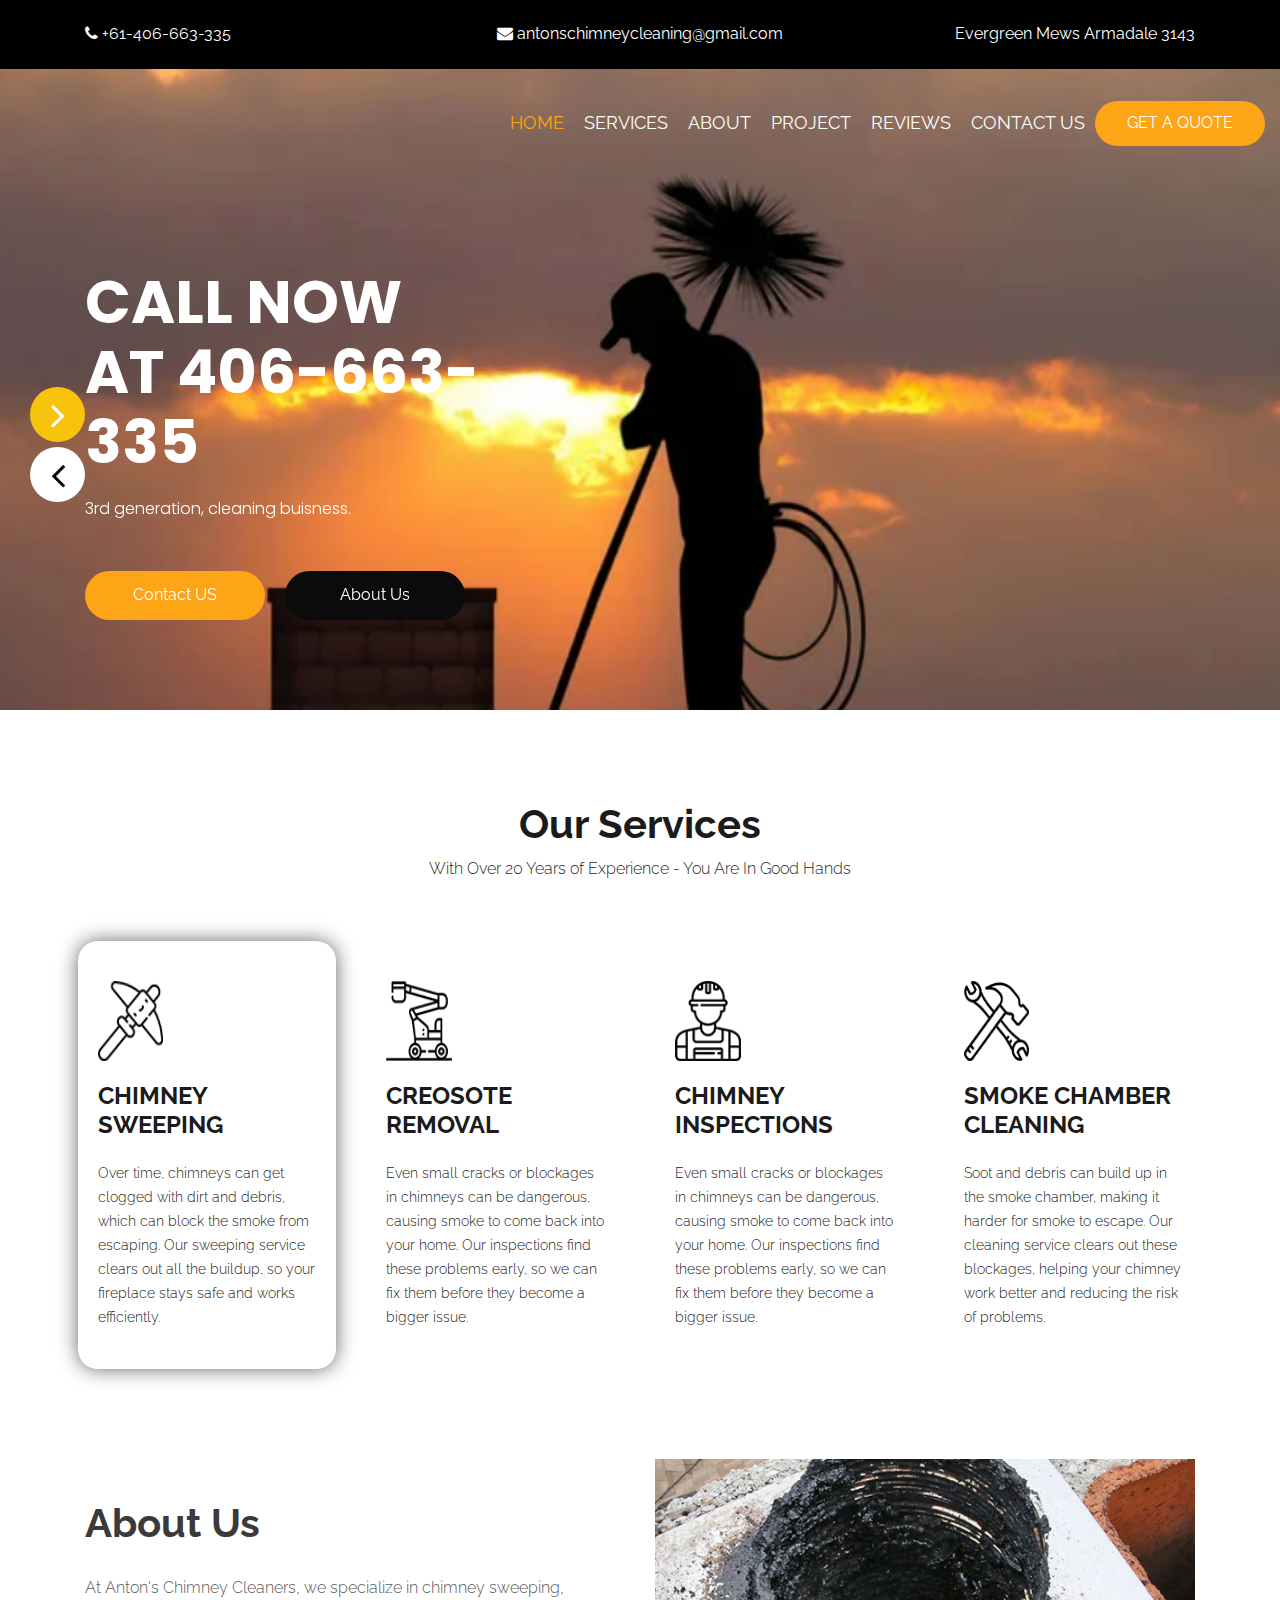
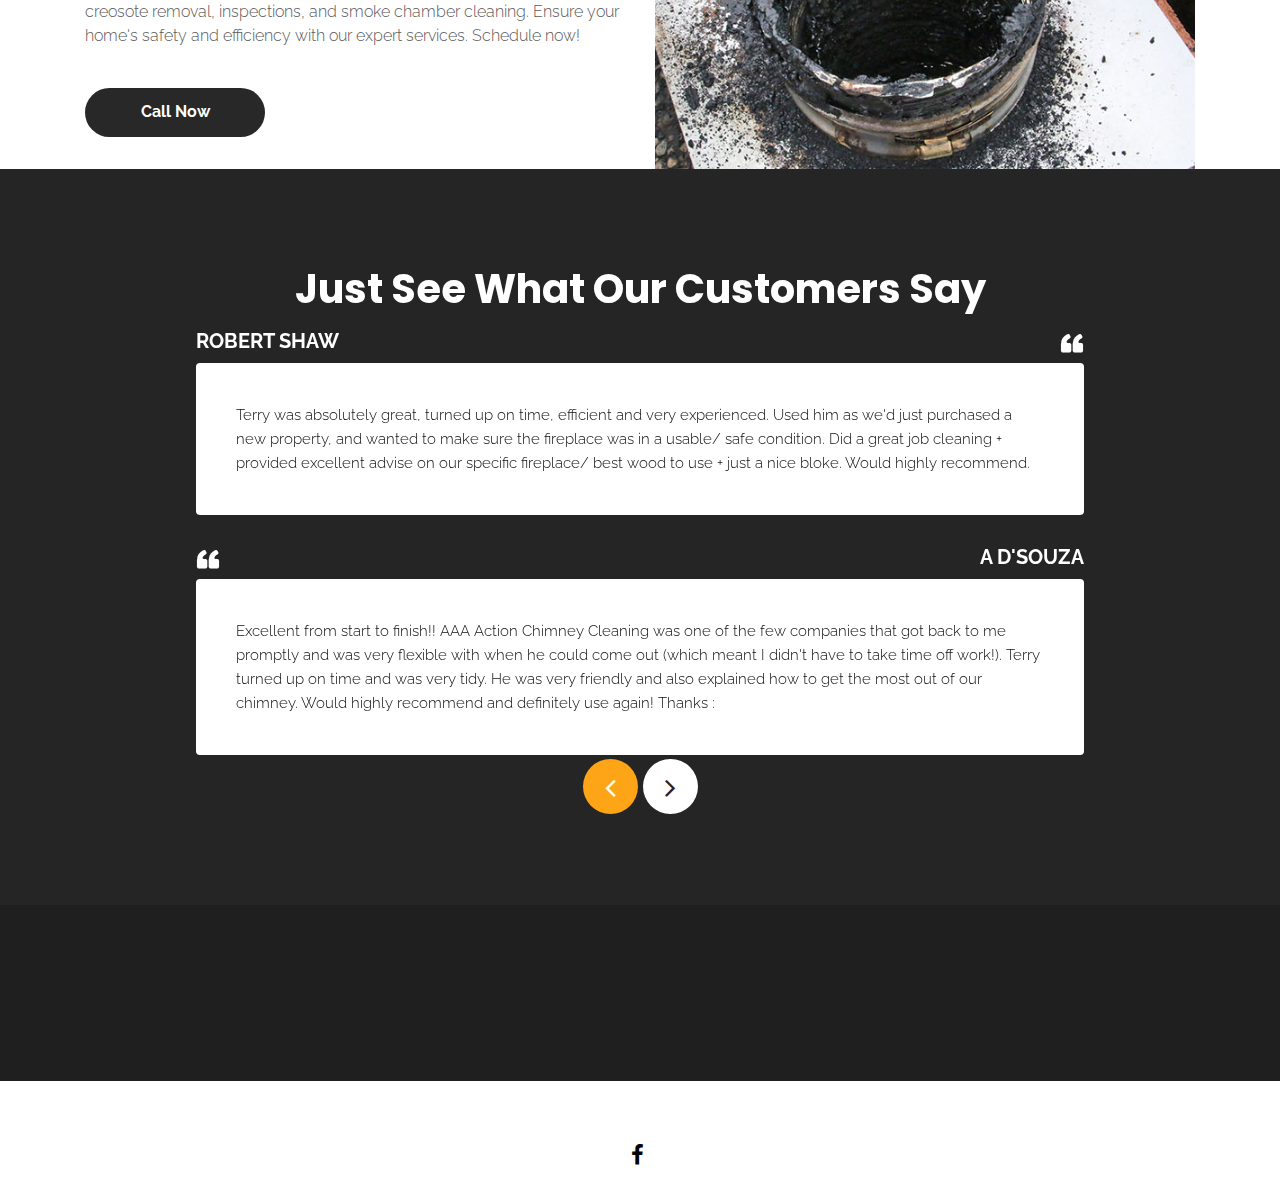
<file: index.html>
<!DOCTYPE html>
<html lang="en">
   <head>
      <!-- basic -->
      <meta charset="utf-8">
      <meta http-equiv="X-UA-Compatible" content="IE=edge">
      <meta name="viewport" content="width=device-width, initial-scale=1">
      <!-- mobile metas -->
      <meta name="viewport" content="width=device-width, initial-scale=1">
      <meta name="viewport" content="initial-scale=1, maximum-scale=1">
      <!-- site metas -->
      <title>Anton's Chimney Cleaning</title>
      <meta name="keywords" content="Chimney, Cleaning, Sweep, Anton's Chimney Cleaning">
      <meta name="description" content="In Buisness for X Years - we know what we are doing">
      <meta name="author" content="">
      <!-- bootstrap css -->
      <link rel="stylesheet" type="text/css" href="css/bootstrap.min.css">
      <!-- style css -->
      <link rel="stylesheet" type="text/css" href="css/style.css">
      <!-- Responsive-->
      <link rel="stylesheet" href="css/responsive.css">
      <!-- fevicon -->
      <link rel="icon" type="image/x-icon" href="/images/aaa logo.png">
      <link rel="icon" href="images/fevicon.png" type="image/gif" />
      <!-- Scrollbar Custom CSS -->
      <link rel="stylesheet" href="css/jquery.mCustomScrollbar.min.css">
      <!-- Tweaks for older IEs-->
      <link rel="stylesheet" href="https://netdna.bootstrapcdn.com/font-awesome/4.0.3/css/font-awesome.css">
      <!-- fonts -->
      <link href="https://fonts.googleapis.com/css2?family=Raleway:wght@400;500;600;800&family=Sen:wght@400;700;800&display=swap" rel="stylesheet">
   </head>
   <body>
      <!-- header top section start -->
      <div class="header_top_section">
         <div class="container">
            <div class="row">
               <div class="col-sm-12">
                  <div class="header_top_main">
                     <div class="call_text"><a href="tel:+61406663335"><i class="fa fa-phone" aria-hidden="true"></i> +61-406-663-335</a></div>
                     <div class="call_text_2"><a href="mailto:antonschimneycleaning@gmail.com"><i class="fa fa-envelope" aria-hidden="true"></i> antonschimneycleaning@gmail.com</a></div>
                     <div class="call_text_1"><a href="https://www.google.com/maps/place/Antons+Chimney+Cleaning+Melbourne/@-37.9431933,143.9990491,8z/data=!3m1!4b1!4m6!3m5!1s0x2b9085bb0161f355:0x9a95154596973bd!8m2!3d-37.950559!4d145.3182996!16s%2Fg%2F11w37cdv7c?entry=ttu&g_ep=EgoyMDI0MDgyNi4wIKXMDSoASAFQAw%3D%3D>i class="fa fa-map-marker" aria-hidden="true"></i> Evergreen Mews Armadale 3143</a></div>
                  </div>
               </div>
            </div>
         </div>
      </div>
      <!-- header top section start -->
      <!-- header section start -->
      <div class="header_section">
         <div class="container-fluid">
            <nav class="navbar navbar-expand-lg navbar-light bg-light">
               <div class="indexlogo"><a href="index.html"><h1><b></b></h1></a></div>
               <button class="navbar-toggler" type="button" data-toggle="collapse" data-target="#navbarSupportedContent" aria-controls="navbarSupportedContent" aria-expanded="false" aria-label="Toggle navigation">
               <span class="navbar-toggler-icon"></span>
               </button>
               <div class="collapse navbar-collapse" id="navbarSupportedContent">
                  <ul class="navbar-nav ml-auto">
                     <li class="nav-item active">
                        <a class="nav-link" href="index.html">Home</a>
                     </li>
                     <li class="nav-item">
                        <a class="nav-link" href="services.html">Services</a>
                     </li>
                     <li class="nav-item">
                        <a class="nav-link" href="about.html">About</a>
                     </li>
                     <li class="nav-item">
                        <a class="nav-link" href="projects.html">Project</a>
                    
                     <li class="nav-item">
                        <a class="nav-link" href="testimonial.html">Reviews</a>
                     </li>
                     <li class="nav-item">
                        <a class="nav-link" href="contact.html">Contact Us</a>
                     </li>
                  </ul>
                  <form class="form-inline my-2 my-lg-0">
                     <div class="login_text">
                        <ul>
                           
                        </ul>
                     </div>
                     <div class="quote_btn"><a href="contact.html">Get A Quote</a></div>
                  </form>
               </div>
            </nav>
         </div>
         <!-- banner section start -->
          
         <div class="banner_section layout_padding">
            <div id="my_slider" class="carousel slide" data-ride="carousel">
               <div class="carousel-inner">
                  <div class="carousel-item active">
                     <div class="container">
                        <div class="row">
                           <div class="col-sm-12">
                              <div class="banner_taital_main">
                                 <h1 class="banner_taital">Call Now <br> At 406-663-335</h1>
                                 <p class="banner_text"> 3rd generation, cleaning buisness. </p>
                                 <div class="btn_main">
                                    <div class="started_text active"><a href="contact.html">Contact US</a></div>
                                    <div class="started_text"><a href="about.html">About Us</a></div>
                                 </div>
                              </div>
                           </div>
                        </div>
                     </div>
                  </div>
                  <div class="carousel-item">
                     <div class="container">
                        <div class="row">
                           <div class="col-sm-12">
                              <div class="banner_taital_main">
                                 <h1 class="banner_taital">Clear, Safe chimneys guaranteed</h1>
                                 <p class="banner_text">3rd generation, cleaning buisness. </p>
                                 <div class="btn_main">
                                    <div class="started_text active"><a href="contact.html">Contact US</a></div>
                                    <div class="started_text"><a href="about.html">About Us</a></div>
                                 </div>
                              </div>
                           </div>
                        </div>
                     </div>
                  </div>
                  <div class="carousel-item">
                     <div class="container">
                        <div class="row">
                           <div class="col-sm-12">
                              <div class="banner_taital_main">
                                 <h1 class="banner_taital">Expert Chimney <br> Care</h1>
                                 <p class="banner_text">3rd generation, cleaning buisness. </p>
                                 <div class="btn_main">
                                    <div class="started_text active"><a href="contact.html">Contact US</a></div>
                                    <div class="started_text"><a href="about.html">About Us</a></div>
                                 </div>
                              </div>
                           </div>
                        </div>
                     </div>
                  </div>
               </div>
               <a class="carousel-control-prev" href="#my_slider" role="button" data-slide="prev">
               <i class="fa fa-angle-left"></i>
               </a>
               <a class="carousel-control-next" href="#my_slider" role="button" data-slide="next">
               <i class="fa fa-angle-right"></i>
               </a>
            </div>
         </div>
        <!-- banner section end -->
      </div>
      <!-- header section end -->
      <!-- services section start -->
      <div class="services_section layout_padding">
         <div class="container-fluid">
            <div class="row">
               <div class="col-sm-12">
                  <h1 class="services_taital">Our Services</h1>
                  <p class="services_text_1"> With Over 20 Years of Experience - You Are In Good Hands</p>
               </div>
            </div>
            <a href="contact.html">
            <div class="services_section_2">
               <div class="row">
                  <div class="col-lg-3 col-sm-6">
                     <div class="box_main active">
                        <div class="service_img"><img src="images/icon-1.png"></div>
                        <h4 class="development_text">Chimney Sweeping</h4>
                        <p class="services_text">Over time, chimneys can get clogged with dirt and debris, which can block the smoke from escaping. Our sweeping service clears out all the buildup, so your fireplace stays safe and works efficiently.</p>
                     </a>
                     </div>
                  </div>
                  <a href="contact.html">
                  <div class="col-lg-3 col-sm-6">
                     <div class="box_main">
                        <div class="service_img"><img src="images/icon-2.png"></div>
                        <h4 class="development_text">Creosote Removal</h4>
                        <p class="services_text">Even small cracks or blockages in chimneys can be dangerous, causing smoke to come back into your home. Our inspections find these problems early, so we can fix them before they become a bigger issue.</p>
                     </a>
                     </div>
                  </div>
                  <a href="contact.html">
                  <div class="col-lg-3 col-sm-6">
                     <div class="box_main">
                        <div class="service_img"><img src="images/icon-3.png"></div>
                        <h4 class="development_text">Chimney Inspections</h4>
                        <p class="services_text">Even small cracks or blockages in chimneys can be dangerous, causing smoke to come back into your home. Our inspections find these problems early, so we can fix them before they become a bigger issue.</p>
                     </a>
                     </div>
                  </div>
                  <a href="contact.html">
                  <div class="col-lg-3 col-sm-6">
                     <div class="box_main">
                        <div class="service_img"><img src="images/icon-4.png"></div>
                        <h4 class="development_text">Smoke Chamber Cleaning</h4>
                        <p class="services_text">Soot and debris can build up in the smoke chamber, making it harder for smoke to escape. Our cleaning service clears out these blockages, helping your chimney work better and reducing the risk of problems.</p>
                     </a>
                  </div>
               </div>
            </div>
         </div>
      </div>
      <!-- services section end -->
     
      <!-- about sectuion start -->
      <div class="about_section layout_padding">
         <div class="container">
            <div class="row">
               <div class="col-md-6">
                  <h1 class="about_taital">About Us</h1>
                  <p class="about_text">At Anton's Chimney Cleaners, we specialize in chimney sweeping, creosote removal, inspections, and smoke chamber cleaning. Ensure your home's safety and efficiency with our expert services. Schedule now! </p>
                  <div class="read_bt_1"><a href="+61-406-663-335">Call Now</a></div>
               </div>
               <div class="col-md-6">
                  <div class="about_img">
                     <div class="video_bt">
                        
                     </div>
                  </div>
               </div>
            </div>
         </div>
      </div>
      <!-- about sectuion end -->
      <!-- projects section start -->
      
      <!-- projects section end -->
      <!-- testimonial section start -->
      <div class="testimonial_section layout_padding">
         <div class="container">
            <div id="costum_slider" class="carousel slide" data-ride="carousel">
               <div class="carousel-inner">
                  <div class="carousel-item active">
                     <div class="row">
                        <div class="col-md-12">
                           <h1 class="testimonial_taital">Just See What Our Customers Say</h1>
                          <div class="testimonial_section_2">
                              <h2 class="client_name_text">Robert Shaw <span style="float: right;"><img src="images/quick-icon.png"></span></h2>
                              <p class="textimonial_text">Terry was absolutely great, turned up on time, efficient and very experienced. Used him as we'd just purchased a new property, and wanted to make sure the fireplace was in a usable/ safe condition. Did a great job cleaning + provided excellent advise on our specific fireplace/ best wood to use + just a nice bloke. Would highly recommend.</p>
                          </div>
                          <div class="testimonial_section_2">
                              <h2 class="client_name_text"><img src="images/quick-icon.png"> <span style="float: right;">A D'Souza</span></h2>
                              <p class="textimonial_text">Excellent from start to finish!! AAA Action Chimney Cleaning was one of the few companies that got back to me promptly and was very flexible with when he could come out (which meant I didn't have to take time off work!). Terry turned up on time and was very tidy. He was very friendly and also explained how to get the most out of our chimney. Would highly recommend and definitely use again! Thanks :</p>
                          </div>
                        </div>
                     </div>
                  </div>
                  <div class="carousel-item">
                     <div class="row">
                        <div class="col-md-12">
                           <h1 class="testimonial_taital">100% Customer Satisfaction</h1>
                          <div class="testimonial_section_2">
                              <h2 class="client_name_text">Teiqua Ireland <span style="float: right;"><img src="images/quick-icon.png"></span></h2>
                              <p class="textimonial_text">Terry was brilliant. He knows his stuff about fireplaces and how to get the most out of yours. Our fire is now roaring again! Highly recommend.</p>
                          </div>
                          <div class="testimonial_section_2">
                              <h2 class="client_name_text"><img src="images/quick-icon.png"> <span style="float: right;">Micheal.D Pettenton</span></h2>
                              <p class="textimonial_text">Super helpful from the moment he answered the phone</p>
                          </div>
                        </div>
                     </div>
                  </div>
                  <div class="carousel-item">
                     <div class="row">
                        <div class="col-md-12">
                           <h1 class="testimonial_taital">Just See What Our Customers Say</h1>
                          <div class="testimonial_section_2">
                              <h2 class="client_name_text">Connor Haw <span style="float: right;"><img src="images/quick-icon.png"></span></h2>
                              <p class="textimonial_text">Anton is an incredibly knowledgeable man who walked me through all of the requirements & changes that were needed to make my chimney & fireplace compliant, he went above and beyond what I was expecting from a chimney sweep. Highly recommend.</p>
                          </div>
                          <div class="testimonial_section_2">
                              
                          </div>
                        </div>
                     </div>
                  </div>
               </div>
               <a class="carousel-control-prev" href="#costum_slider" role="button" data-slide="prev">
                 <i class="fa fa-angle-left"></i>
               </a>
               <a class="carousel-control-next" href="#costum_slider" role="button" data-slide="next">
                 <i class="fa fa-angle-right"></i>
               </a>
            </div>
         </div>
      </div>
      <!-- testimonial section end -->
  
      <!-- footer section start -->
      <div class="footer_section layout_padding">
         <div class="container">
            <div class="row">
               <div class="col-md-12">
                  <div class="location_text">
                     <ul>
                        
                     </ul>
                  </div>
               </div>
            </div>
            <div class="footer_section_2">
               <div class="row">
                  <div class="col-md-4">
                     <h2 class="useful_text"></h2>
                     <div class="footer_menu">
                        <ul>
                         
                        </ul>
                     </div>
                  </div>
                  <div class="col-md-4">
                    
                  </div>
                  
                     </div>
                  </div>
               </div>
            </div>
            <div class="social_icon">
               <ul>
                  <li>
                     <a href="https://m.facebook.com/p/AAA-Action-Chimney-Cleaning-100054229130617/"><i class="fa fa-facebook" aria-hidden="true"></i></a>
                  </li>
                  <li>
            
         
                  </li>
               </ul>
            </div>
         </div>
      </div>
      <!-- footer section end -->
      <!-- copyright section start -->
      <div class="copyright_section">
         <div class="container">
            <div class="row">
               <div class="col-sm-12">
                  
               </div>
            </div>
         </div>
      </div>
      <!-- copyright section end -->
      <!-- Javascript files-->
      <script src="js/jquery.min.js"></script>
      <script src="js/popper.min.js"></script>
      <script src="js/bootstrap.bundle.min.js"></script>
      <script src="js/jquery-3.0.0.min.js"></script>
      <script src="js/plugin.js"></script>
   </body>
</html>
</file>
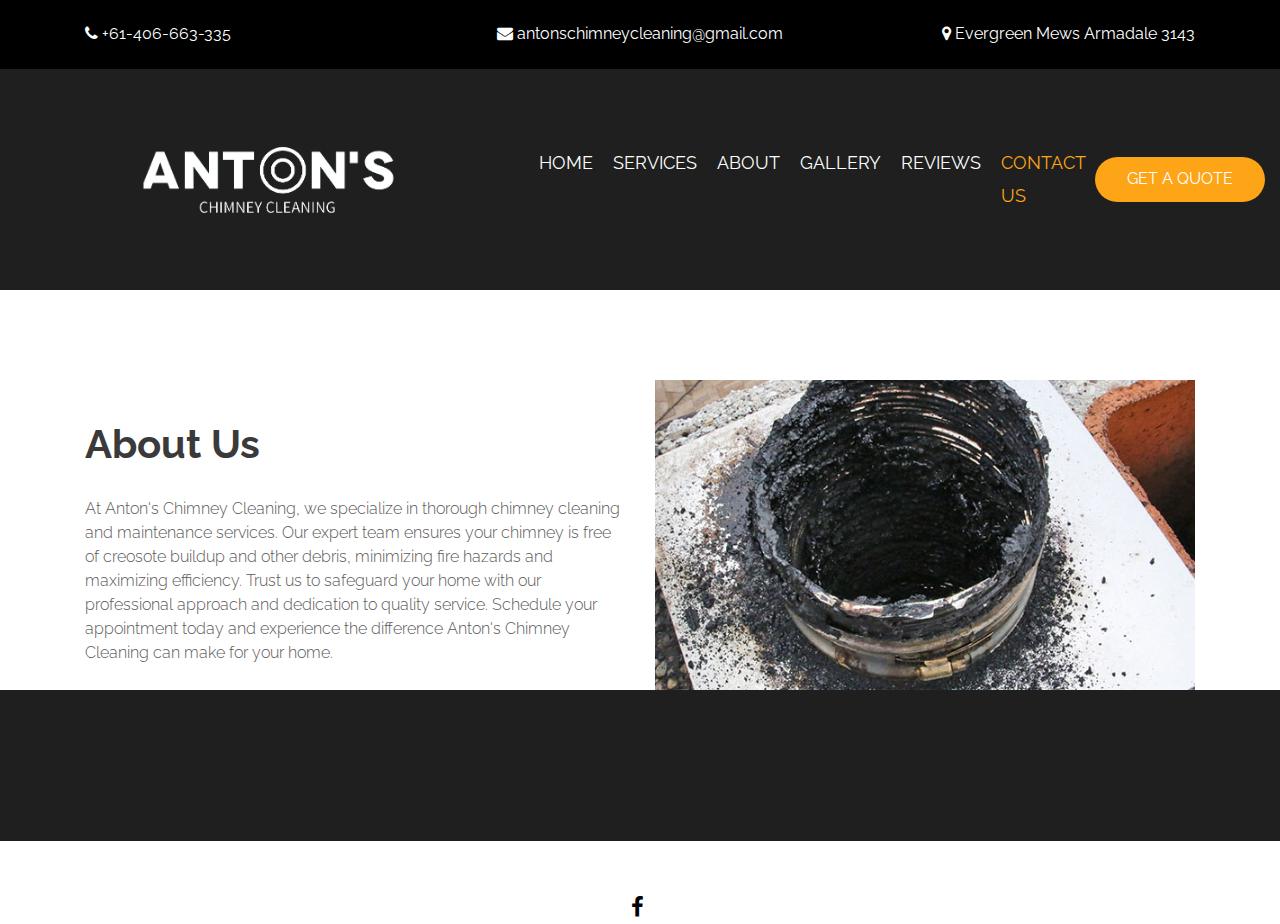
<file: about.html>
<!<!DOCTYPE html>
<html lang="en">
   <head>
      <!-- basic -->
      <meta charset="utf-8">
      <meta http-equiv="X-UA-Compatible" content="IE=edge">
      <meta name="viewport" content="width=device-width, initial-scale=1">
      <!-- mobile metas -->
      <meta name="viewport" content="width=device-width, initial-scale=1">
      <meta name="viewport" content="initial-scale=1, maximum-scale=1">
      <!-- site metas -->
      <title>Anton's Chimney Cleaning</title>
      <meta name="keywords" content="Chimney, Cleaning, Sweep, Anton's Chimney Cleaning">
      <meta name="description" content="In Buisness for X Years - we know what we are doing">
      <meta name="author" content="">
      <!-- bootstrap css -->
      <link rel="stylesheet" type="text/css" href="css/bootstrap.min.css">
      <!-- style css -->
      <link rel="stylesheet" type="text/css" href="css/style.css">
      <!-- Responsive-->
      <link rel="stylesheet" href="css/responsive.css">
      <!-- fevicon -->
      <link rel="icon" type="image/x-icon" href="/images/aaa logo.png">
      <link rel="icon" href="images/fevicon.png" type="image/gif" />
      <!-- Scrollbar Custom CSS -->
      <link rel="stylesheet" href="css/jquery.mCustomScrollbar.min.css">
      <!-- Tweaks for older IEs-->
      <link rel="stylesheet" href="https://netdna.bootstrapcdn.com/font-awesome/4.0.3/css/font-awesome.css">
      <!-- fonts -->
      <link href="https://fonts.googleapis.com/css2?family=Raleway:wght@400;500;600;800&family=Sen:wght@400;700;800&display=swap" rel="stylesheet">
   </head>
   <body>
      <!-- header top section start -->
      <div class="header_top_section">
         <div class="container">
            <div class="row">
               <div class="col-sm-12">
                  <div class="header_top_main">
                     <div class="call_text"><a href="tel:+61406663335"><i class="fa fa-phone" aria-hidden="true"></i> +61-406-663-335</a></div>
                     <div class="call_text_2"><a href="mailto:antonschimneycleaning@gmail.com"><i class="fa fa-envelope" aria-hidden="true"></i> antonschimneycleaning@gmail.com</a></div>
                     <div class="call_text_1"><a href="https://www.google.com/maps/place/Antons+Chimney+Cleaning+Melbourne/@-37.9431933,143.9990491,8z/data=!3m1!4b1!4m6!3m5!1s0x2b9085bb0161f355:0x9a95154596973bd!8m2!3d-37.950559!4d145.3182996!16s%2Fg%2F11w37cdv7c?entry=ttu&g_ep=EgoyMDI0MDgyNi4wIKXMDSoASAFQAw%3D%3D"><i class="fa fa-map-marker" aria-hidden="true"></i> Evergreen Mews Armadale 3143</a></div>
                  </div>
               </div>
            </div>
         </div>
      </div>
      <!-- header top section start -->
      <!-- header section start -->
      <div class="header_section header_bg">
         <div class="container-fluid">
            <nav class="navbar navbar-expand-lg navbar-light bg-light">
               <div class="logo"><a href="index.html"><img src="images/logo.png"></a></div>
               <button class="navbar-toggler" type="button" data-toggle="collapse" data-target="#navbarSupportedContent" aria-controls="navbarSupportedContent" aria-expanded="false" aria-label="Toggle navigation">
               <span class="navbar-toggler-icon"></span>
               </button>
               <div class="collapse navbar-collapse" id="navbarSupportedContent">
                  <ul class="navbar-nav ml-auto">
                     <li class="nav-item">
                        <a class="nav-link" href="index.html">Home</a>
                     </li>
                     <li class="nav-item">
                        <a class="nav-link" href="services.html">Services</a>
                     </li>
                     <li class="nav-item">
                        <a class="nav-link" href="about.html">About</a>
                     </li>
                     <li class="nav-item">
                        <a class="nav-link" href="projects.html">Gallery</a>
                     
                     <li class="nav-item">
                        <a class="nav-link" href="testimonial.html">Reviews</a>
                     </li>
                     <li class="nav-item active">
                        <a class="nav-link" href="contact.html">Contact Us</a>
                     </li>
                  </ul>
                  <form class="form-inline my-2 my-lg-0">
                     <div class="login_text">
                        <ul>
                     
                          
                        </ul>
                     </div>
                     <div class="quote_btn"><a href="contact.html">Get A Quote</a></div>
                  </form>
               </div>
            </nav>
         </div>
      </div>
      <!-- header section end -->
      <!-- about sectuion start -->
      <div class="about_section layout_padding">
         <div class="container">
            <div class="row">
               <div class="col-md-6">
                  <h1 class="about_taital">About Us</h1>
                  <p class="about_text">At Anton's Chimney Cleaning, we specialize in thorough chimney cleaning and maintenance services. Our expert team ensures your chimney is free of creosote buildup and other debris, minimizing fire hazards and maximizing efficiency. Trust us to safeguard your home with our professional approach and dedication to quality service. Schedule your appointment today and experience the difference Anton's Chimney Cleaning can make for your home. </p>
                  
               </div>
               <div class="col-md-6">
                  <div class="about_img">
                     <div class="video_bt">
                        
                  </div>
               </div>
            </div>
         </div>
      </div>
      <!-- about sectuion end -->
      <!-- footer section start -->
      <div class="footer_section layout_padding">
         <div class="container">
            <div class="row">
               <div class="col-md-12">
                  <div class="location_text">
                     <ul>
                        
                     </ul>
                  </div>
               </div>
            </div>
            <div class="footer_section_2">
               <div class="row">
                  <div class="col-md-4">
                     <h2 class="useful_text"></h2>
                     <div class="footer_menu">
                        <ul>
                         
                        </ul>
                     </div>
                  </div>
                  <div class="col-md-4">
                    
                  </div>
                  
                     </div>
                  </div>
               </div>
            </div>
            <div class="social_icon">
               <ul>
                  <li>
                     <a href="https://m.facebook.com/p/AAA-Action-Chimney-Cleaning-100054229130617/"><i class="fa fa-facebook" aria-hidden="true"></i></a>
                  </li>
         
               </ul>
            </div>
         </div>
      </div>
      <!-- footer section end -->
      <!-- copyright section start -->
      <div class="copyright_section">
         <div class="container">
            <div class="row">
               <div class="col-sm-12">
                  
               </div>
            </div>
         </div>
      </div>
      <!-- copyright section end -->
      <!-- Javascript files-->
      <script src="js/jquery.min.js"></script>
      <script src="js/popper.min.js"></script>
      <script src="js/bootstrap.bundle.min.js"></script>
      <script src="js/jquery-3.0.0.min.js"></script>
      <script src="js/plugin.js"></script>
   </body>
</html>
</file>
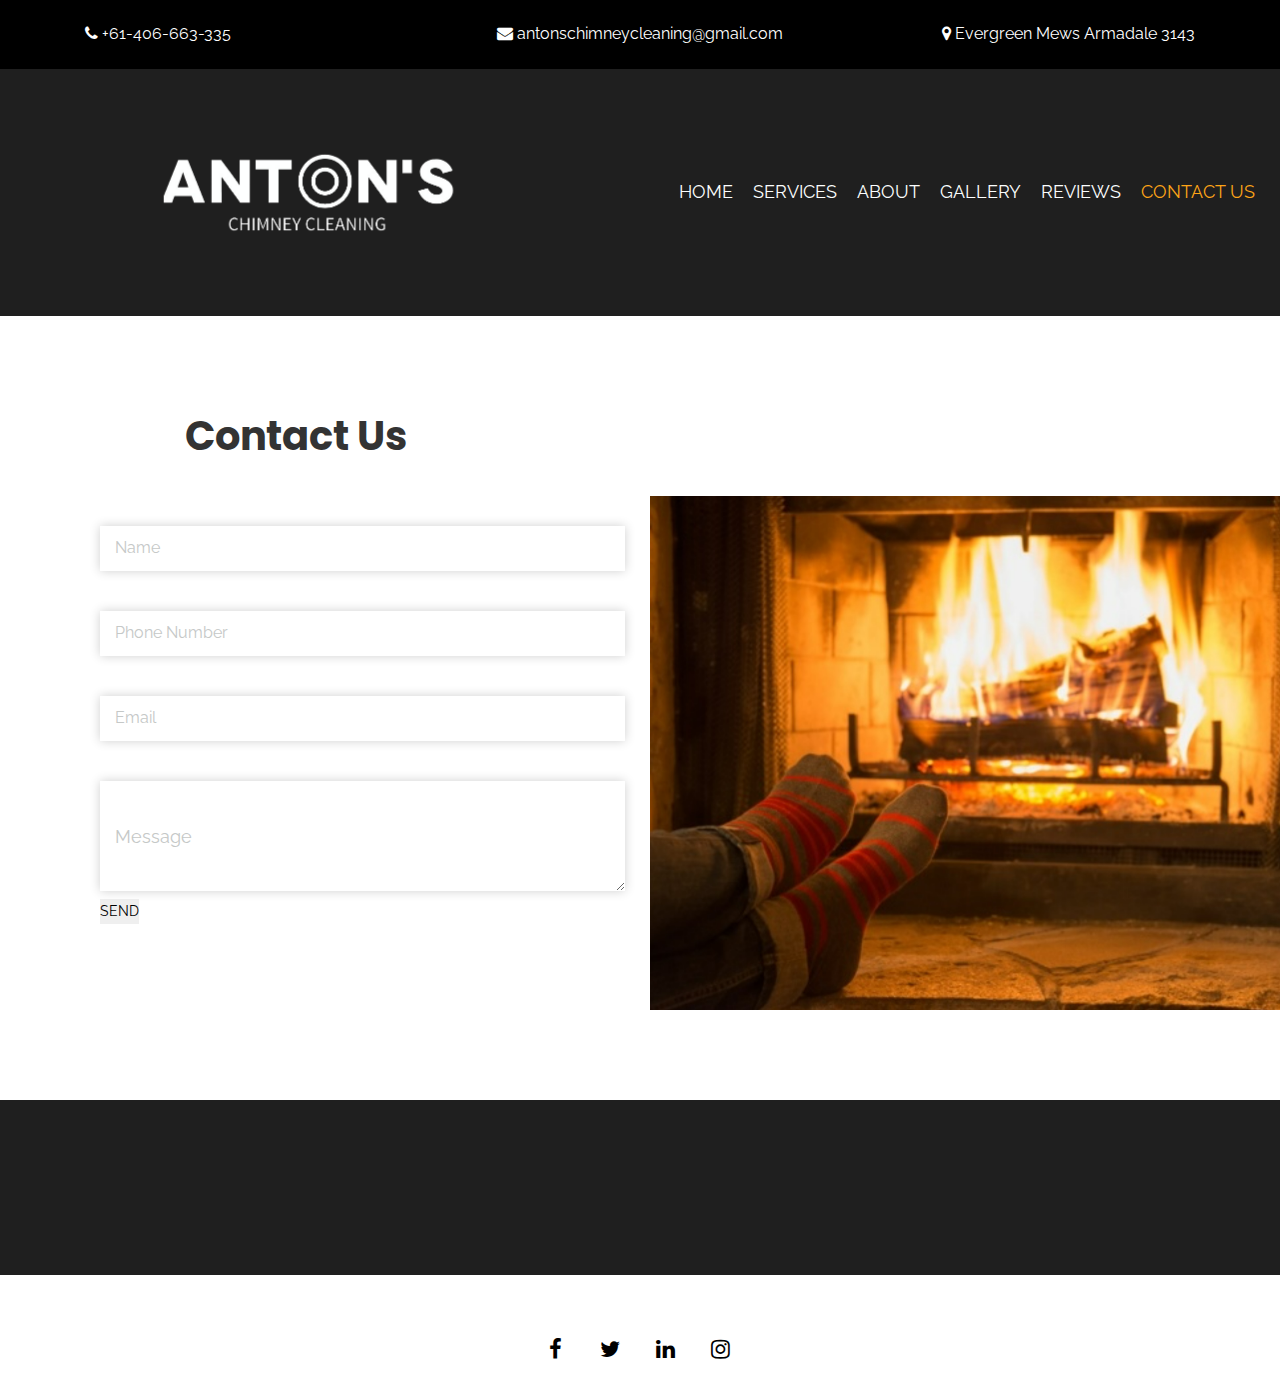
<file: contact.html>
<!DOCTYPE html>
<html lang="en">
   <head>
      <!-- basic -->
      <meta charset="utf-8">
      <meta http-equiv="X-UA-Compatible" content="IE=edge">
      <meta name="viewport" content="width=device-width, initial-scale=1">
      <!-- mobile metas -->
      <meta name="viewport" content="width=device-width, initial-scale=1">
      <meta name="viewport" content="initial-scale=1, maximum-scale=1">
      <!-- site metas -->
      <title>Anton's Chimney Cleaning</title>
      <meta name="keywords" content="Chimney, Cleaning, Sweep, Anton's Chimney Cleaning">
      <meta name="description" content="In Buisness for X Years - we know what we are doing">
      <meta name="author" content="">
      <!-- bootstrap css -->
      <link rel="stylesheet" type="text/css" href="css/bootstrap.min.css">
      <!-- style css -->
      <link rel="stylesheet" type="text/css" href="css/style.css">
      <!-- Responsive-->
      <link rel="stylesheet" href="css/responsive.css">
      <!-- fevicon -->
      <link rel="icon" type="image/x-icon" href="/images/aaa logo.png">
      <link rel="icon" href="images/fevicon.png" type="image/gif" />
      <!-- Scrollbar Custom CSS -->
      <link rel="stylesheet" href="css/jquery.mCustomScrollbar.min.css">
      <!-- Tweaks for older IEs-->
      <link rel="stylesheet" href="https://netdna.bootstrapcdn.com/font-awesome/4.0.3/css/font-awesome.css">
      <!-- fonts -->
      <link href="https://fonts.googleapis.com/css2?family=Raleway:wght@400;500;600;800&family=Sen:wght@400;700;800&display=swap" rel="stylesheet">
   </head>
   <body>
      <!-- header top section start -->
      <div class="header_top_section">
         <div class="container">
            <div class="row">
               <div class="col-sm-12">
                  <div class="header_top_main">
                     <div class="call_text"><a href="tel:+61406663335"><i class="fa fa-phone" aria-hidden="true"></i> +61-406-663-335</a></div>
                     <div class="call_text_2"><a href="mailto:antonschimneycleaning@gmail.com"><i class="fa fa-envelope" aria-hidden="true"></i> antonschimneycleaning@gmail.com</a></div>
                     <div class="call_text_1"><a href="https://www.google.com/maps/place/Antons+Chimney+Cleaning+Melbourne/@-37.9431933,143.9990491,8z/data=!3m1!4b1!4m6!3m5!1s0x2b9085bb0161f355:0x9a95154596973bd!8m2!3d-37.950559!4d145.3182996!16s%2Fg%2F11w37cdv7c?entry=ttu&g_ep=EgoyMDI0MDgyNi4wIKXMDSoASAFQAw%3D%3D"><i class="fa fa-map-marker" aria-hidden="true"></i> Evergreen Mews Armadale 3143</a></div>
                  </div>
               </div>
            </div>
         </div>
      </div>
      <!-- header top section start -->
      <!-- header section start -->
      <div class="header_section header_bg">
         <div class="container-fluid">
            <nav class="navbar navbar-expand-lg navbar-light bg-light">
               <div class="logo"><a href="index.html"><img src="images/logo.png"></a></div>
               <button class="navbar-toggler" type="button" data-toggle="collapse" data-target="#navbarSupportedContent" aria-controls="navbarSupportedContent" aria-expanded="false" aria-label="Toggle navigation">
               <span class="navbar-toggler-icon"></span>
               </button>
               <div class="collapse navbar-collapse" id="navbarSupportedContent">
                  <ul class="navbar-nav ml-auto">
                     <li class="nav-item">
                        <a class="nav-link" href="index.html">Home</a>
                     </li>
                     <li class="nav-item">
                        <a class="nav-link" href="services.html">Services</a>
                     </li>
                     <li class="nav-item">
                        <a class="nav-link" href="about.html">About</a>
                     </li>
                     <li class="nav-item">
                        <a class="nav-link" href="projects.html">Gallery</a>
                     
                     <li class="nav-item">
                        <a class="nav-link" href="testimonial.html">Reviews</a>
                     </li>
                     <li class="nav-item active">
                        <a class="nav-link" href="contact.html">Contact Us</a>
                     </li>
                  </ul>
                  <form class="form-inline my-2 my-lg-0">
                     <div class="login_text">
                        <ul>
                     
                          
                        </ul>
                     
                  </form>
               </div>
            </nav>
         </div>
      </div>
      <!-- header section end -->
      <!-- contact section start -->
<div class="contact_section layout_padding">
    <div class="container">
        <div class="row">
            <div class="col-md-12">
                <h1 class="contact_taital">Contact Us</h1>
            </div>
        </div>
    </div>
    <div class="container-fluid">
        <div class="contact_section_2">
            <div class="row">
                <div class="col-md-6">
                    <!-- Form submission to FormSubmit with proper email -->
                    <form action="https://formsubmit.co/kushlohia@hotmail.com" method="POST" id="contactForm">
                        <input type="hidden" name="_captcha" value="false">
                        <input type="hidden" name="_honey" style="display:none">

                        <div class="mail_section_1">
                            <input type="text" class="mail_text" placeholder="Name" name="Name" required>
                            <input type="text" class="mail_text" placeholder="Phone Number" name="Phone" required> 
                            <input type="email" class="mail_text" placeholder="Email" name="Email" required>
                            <textarea class="massage-bt" placeholder="Message" rows="5" id="comment" name="Message" required></textarea>
                            <div class="send_bt">
                                <button type="submit" class="send_button">SEND</button>
                            </div>
                        </div>
                    </form>
                </div>
                <div class="col-md-6 padding_left_15">
                    <div class="contact_img"><img src="images/contact-img.png" alt="Contact Image"></div>
                </div>
            </div>
        </div>
    </div>
    <div class="map_main">
        <div class="map-responsive">
            <!-- Add map iframe here if needed -->
        </div>
    </div>
</div>


      <!-- contact section end -->
      <!-- footer section start -->
      <div class="footer_section layout_padding">
         <div class="container">
            <div class="row">
               <div class="col-md-12">
                  <div class="location_text">
                     <ul>
                        
                     </ul>
                  </div>
               </div>
            </div>
            <div class="footer_section_2">
               <div class="row">
                  <div class="col-md-4">
                     <h2 class="useful_text"></h2>
                     <div class="footer_menu">
                        <ul>
                         
                        </ul>
                     </div>
                  </div>
                  <div class="col-md-4">
                    
                  </div>
                  
                     </div>
                  </div>
               </div>
            </div>
            <div class="social_icon">
               <ul>
                  <li>
                     <a href="#"><i class="fa fa-facebook" aria-hidden="true"></i></a>
                  </li>
                  <li>
                     <a href="#"><i class="fa fa-twitter" aria-hidden="true"></i></a>
                  </li>
                  <li>
                     <a href="#"><i class="fa fa-linkedin" aria-hidden="true"></i></a>
                  </li>
                  <li>
                     <a href="#"><i class="fa fa-instagram" aria-hidden="true"></i></a>
                  </li>
               </ul>
            </div>
         </div>
      </div>
      <!-- footer section end -->
      <!-- copyright section start -->
      <div class="copyright_section">
         <div class="container">
            <div class="row">
               <div class="col-sm-12">
                
               </div>
            </div>
         </div>
      </div>
      <!-- copyright section end -->
      <!-- Javascript files-->
      <script src="js/jquery.min.js"></script>
      <script src="js/popper.min.js"></script>
      <script src="js/bootstrap.bundle.min.js"></script>
      <script src="js/jquery-3.0.0.min.js"></script>
      <script src="js/plugin.js"></script>
   </body>
</html>
</file>
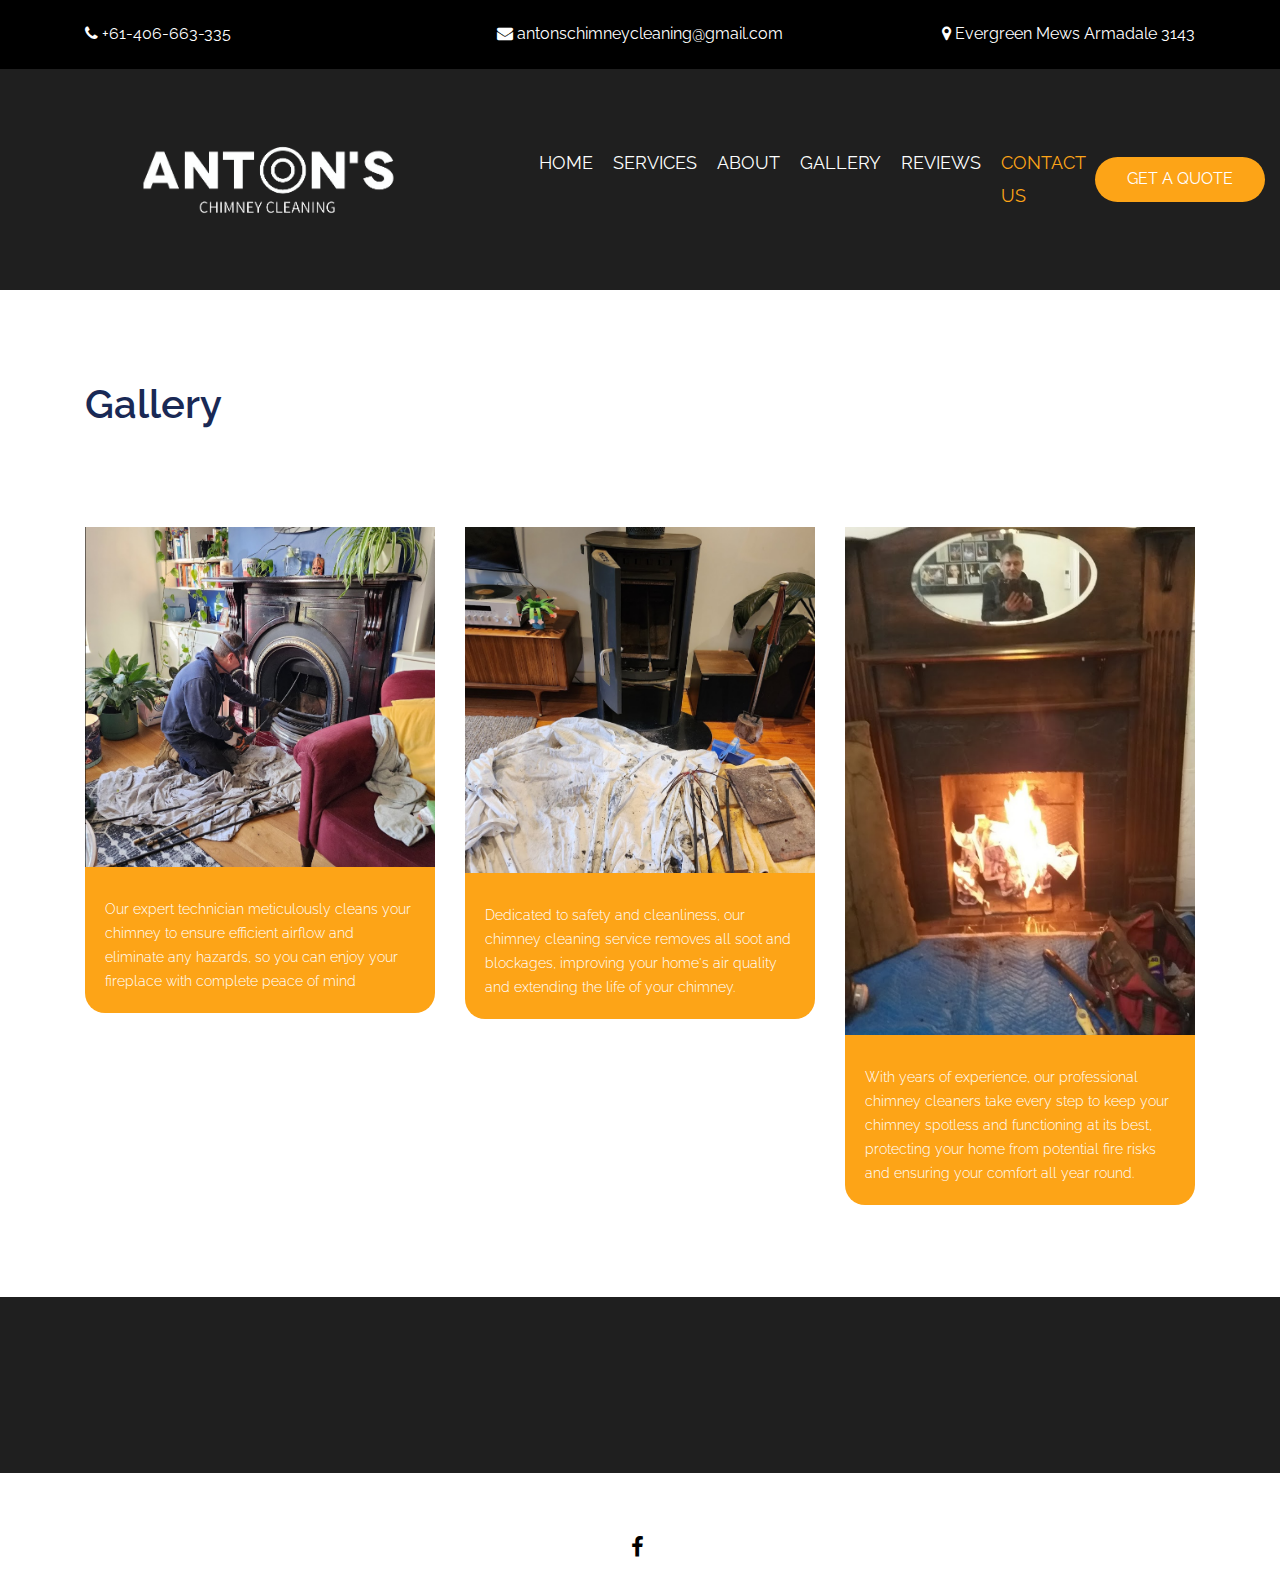
<file: projects.html>
<!DOCTYPE html>
<html lang="en">
   <head>
      <!-- basic -->
      <meta charset="utf-8">
      <meta http-equiv="X-UA-Compatible" content="IE=edge">
      <meta name="viewport" content="width=device-width, initial-scale=1">
      <!-- mobile metas -->
      <meta name="viewport" content="width=device-width, initial-scale=1">
      <meta name="viewport" content="initial-scale=1, maximum-scale=1">
      <!-- site metas -->
      <title>Anton's Chimney Cleaning</title>
      <meta name="keywords" content="Chimney, Cleaning, Sweep, Anton's Chimney Cleaning">
      <meta name="description" content="In Buisness for X Years - we know what we are doing">
      <meta name="author" content="">
      <!-- bootstrap css -->
      <link rel="stylesheet" type="text/css" href="css/bootstrap.min.css">
      <!-- style css -->
      <link rel="stylesheet" type="text/css" href="css/style.css">
      <!-- Responsive-->
      <link rel="stylesheet" href="css/responsive.css">
      <!-- fevicon -->
      <link rel="icon" type="image/x-icon" href="/images/aaa logo.png">
      <link rel="icon" href="images/fevicon.png" type="image/gif" />
      <!-- Scrollbar Custom CSS -->
      <link rel="stylesheet" href="css/jquery.mCustomScrollbar.min.css">
      <!-- Tweaks for older IEs-->
      <link rel="stylesheet" href="https://netdna.bootstrapcdn.com/font-awesome/4.0.3/css/font-awesome.css">
      <!-- fonts -->
      <link href="https://fonts.googleapis.com/css2?family=Raleway:wght@400;500;600;800&family=Sen:wght@400;700;800&display=swap" rel="stylesheet">
   </head>
   <body>
      <!-- header top section start -->
      <div class="header_top_section">
         <div class="container">
            <div class="row">
               <div class="col-sm-12">
                  <div class="header_top_main">
                     <div class="call_text"><a href="tel:+61406663335"><i class="fa fa-phone" aria-hidden="true"></i> +61-406-663-335</a></div>
                     <div class="call_text_2"><a href="mailto:antonschimneycleaning@gmail.com"><i class="fa fa-envelope" aria-hidden="true"></i> antonschimneycleaning@gmail.com</a></div>
                     <div class="call_text_1"><a href="https://www.google.com/maps/place/Antons+Chimney+Cleaning+Melbourne/@-37.9431933,143.9990491,8z/data=!3m1!4b1!4m6!3m5!1s0x2b9085bb0161f355:0x9a95154596973bd!8m2!3d-37.950559!4d145.3182996!16s%2Fg%2F11w37cdv7c?entry=ttu&g_ep=EgoyMDI0MDgyNi4wIKXMDSoASAFQAw%3D%3D"><i class="fa fa-map-marker" aria-hidden="true"></i> Evergreen Mews Armadale 3143</a></div>
                  </div>
               </div>
            </div>
         </div>
      </div>
      <!-- header top section start -->
      <!-- header section start -->
      <div class="header_section header_bg">
         <div class="container-fluid">
            <nav class="navbar navbar-expand-lg navbar-light bg-light">
               <div class="logo"><a href="index.html"><img src="images/logo.png"></a></div>
               <button class="navbar-toggler" type="button" data-toggle="collapse" data-target="#navbarSupportedContent" aria-controls="navbarSupportedContent" aria-expanded="false" aria-label="Toggle navigation">
               <span class="navbar-toggler-icon"></span>
               </button>
               <div class="collapse navbar-collapse" id="navbarSupportedContent">
                  <ul class="navbar-nav ml-auto">
                     <li class="nav-item">
                        <a class="nav-link" href="index.html">Home</a>
                     </li>
                     <li class="nav-item">
                        <a class="nav-link" href="services.html">Services</a>
                     </li>
                     <li class="nav-item">
                        <a class="nav-link" href="about.html">About</a>
                     </li>
                     <li class="nav-item">
                        <a class="nav-link" href="projects.html">Gallery</a>
                     
                     <li class="nav-item">
                        <a class="nav-link" href="testimonial.html">Reviews</a>
                     </li>
                     <li class="nav-item active">
                        <a class="nav-link" href="contact.html">Contact Us</a>
                     </li>
                  </ul>
                  <form class="form-inline my-2 my-lg-0">
                     <div class="login_text">
                        <ul>
                     
                          
                        </ul>
                     </div>
                     <div class="quote_btn"><a href="contact.html">Get A Quote</a></div>
                  </form>
               </div>
            </nav>
         </div>
      </div>
      <!-- header section end -->
      <!-- projects section start -->
      <div class="projects_section layout_padding">
         <div class="container">
            <div class="row">
               <div class="col-md-12">
                  <h1 class="projects_taital">Gallery</h1>
                  <div class="nav-tabs-navigation">
                     <div class="nav-tabs-wrapper">
                        <ul class="nav " data-tabs="tabs">
                           
                        </ul>
                     </div>
                  </div>
               </div>
            </div>
         </div>
         <div class="projects_section_2 layout_padding">
            <div class="container">
               <div class="pets_section">
                  <div class="pets_section_2">
                     <div id="main_slider" class="carousel slide" data-ride="carousel">
                        <div class="carousel-inner">
                           <div class="carousel-item active">
                              <div class="row">
                                 <div class="col-md-4">
                                    <div class="container_main">
                                       <img src="images/img-1.png" alt="" class="image">
                                       <div class="overlay">
                                          <div class="text">
                                             <h4 class="some_text"><i class="fa fa-link" aria-hidden="true"></i></h4>
                                          </div>
                                       </div>
                                    </div>
                                    <div class="project_main">
                                       <h2 class="work_text"></h2>
                                       <p class="dummy_text">Our expert technician meticulously cleans your chimney to ensure efficient airflow and eliminate any hazards, so you can enjoy your fireplace with complete peace of mind</div>
                                 </div>
                                 <div class="col-md-4">
                                    <div class="container_main">
                                       <img src="images/img-2.png" alt="" class="image">
                                       <div class="overlay">
                                          <div class="text">
                                             <h4 class="some_text"><i class="fa fa-link" aria-hidden="true"></i></h4>
                                          </div>
                                       </div>
                                    </div>
                                    <div class="project_main">
                                       <h2 class="work_text"></h2>
                                       <p class="dummy_text">Dedicated to safety and cleanliness, our chimney cleaning service removes all soot and blockages, improving your home's air quality and extending the life of your chimney.</div>
                                 </div>
                                 <div class="col-md-4">
                                    <div class="container_main">
                                       <img src="images/img-3.png" alt="" class="image">
                                       <div class="overlay">
                                          <div class="text">
                                             <h4 class="some_text"><i class="fa fa-link" aria-hidden="true"></i></h4>
                                          </div>
                                       </div>
                                    </div>
                                    <div class="project_main">
                                       <h2 class="work_text"></h2>
                                        <p class="dummy_text">With years of experience, our professional chimney cleaners take every step to keep your chimney spotless and functioning at its best, protecting your home from potential fire risks and ensuring your comfort all year round.</div>
                                 </div>
                              </div>
                           </div>
                           <div class="carousel-item">
                              <div class="row">
                                 <div class="col-md-4">
                                    <div class="container_main">
                                       <img src="images/img-1.png" alt="" class="image">
                                       <div class="overlay">
                                          <div class="text">
                                             <h4 class="some_text"><i class="fa fa-link" aria-hidden="true"></i></h4>
                                          </div>
                                       </div>
                                    </div>
                                    <div class="project_main">
                                       <h2 class="work_text">Home Work</h2>
                                       <p class="dummy_text">alteration in some form, by injected humour, or randomised words which don't look even slightly believable. If you are going to use</p>
                                    </div>
                                 </div>
                                 <div class="col-md-4">
                                    <div class="container_main">
                                       <img src="images/img-2.png" alt="" class="image">
                                       <div class="overlay">
                                          <div class="text">
                                             <h4 class="some_text"><i class="fa fa-link" aria-hidden="true"></i></h4>
                                          </div>
                                       </div>
                                    </div>
                                    <div class="project_main">
                                       <h2 class="work_text">Home Work</h2>
                                       <p class="dummy_text">alteration in some form, by injected humour, or randomised words which don't look even slightly believable. If you are going to use</p>
                                    </div>
                                 </div>
                                 <div class="col-md-4">
                                    <div class="container_main">
                                       <img src="images/img-3.png" alt="" class="image">
                                       <div class="overlay">
                                          <div class="text">
                                             <h4 class="some_text"><i class="fa fa-link" aria-hidden="true"></i></h4>
                                          </div>
                                       </div>
                                    </div>
                                    <div class="project_main">
                                       <h2 class="work_text">Home Work</h2>
                                       <p class="dummy_text">alteration in some form, by injected humour, or randomised words which don't look even slightly believable. If you are going to use</p>
                                    </div>
                                 </div>
                              </div>
                           </div>
                           <div class="carousel-item">
                              <div class="row">
                                 <div class="col-md-4">
                                    <div class="container_main">
                                       <img src="images/img-1.png" alt="" class="image">
                                       <div class="overlay">
                                          <div class="text">
                                             <h4 class="some_text"><i class="fa fa-link" aria-hidden="true"></i></h4>
                                          </div>
                                       </div>
                                    </div>
                                    <div class="project_main">
                                       <h2 class="work_text">Home Work</h2>
                                       <p class="dummy_text">alteration in some form, by injected humour, or randomised words which don't look even slightly believable. If you are going to use</p>
                                    </div>
                                 </div>
                                 <div class="col-md-4">
                                    <div class="container_main">
                                       <img src="images/img-2.png" alt="" class="image">
                                       <div class="overlay">
                                          <div class="text">
                                             <h4 class="some_text"><i class="fa fa-link" aria-hidden="true"></i></h4>
                                          </div>
                                       </div>
                                    </div>
                                    <div class="project_main">
                                       <h2 class="work_text">Home Work</h2>
                                       <p class="dummy_text">alteration in some form, by injected humour, or randomised words which don't look even slightly believable. If you are going to use</p>
                                    </div>
                                 </div>
                                 <div class="col-md-4">
                                    <div class="container_main">
                                       <img src="images/img-3.png" alt="" class="image">
                                       <div class="overlay">
                                          <div class="text">
                                             <h4 class="some_text"><i class="fa fa-link" aria-hidden="true"></i></h4>
                                          </div>
                                       </div>
                                    </div>
                                    <div class="project_main">
                                       <h2 class="work_text">Home Work</h2>
                                       <p class="dummy_text">alteration in some form, by injected humour, or randomised words which don't look even slightly believable. If you are going to use</p>
                                    </div>
                                 </div>
                              </div>
                           </div>
                        </div>
                        </a>
                     </div>
                  </div>
               </div>
            </div>
         </div>
      </div>
      <!-- projects section end -->
      <!-- footer section start -->
      <div class="footer_section layout_padding">
         <div class="container">
            <div class="row">
               <div class="col-md-12">
                  <div class="location_text">
                     <ul>
                        
                     </ul>
                  </div>
               </div>
            </div>
            <div class="footer_section_2">
               <div class="row">
                  <div class="col-md-4">
                     <h2 class="useful_text"></h2>
                     <div class="footer_menu">
                        <ul>
                         
                        </ul>
                     </div>
                  </div>
                  <div class="col-md-4">
                    
                  </div>
                  
                     </div>
                  </div>
               </div>
            </div>
            <div class="social_icon">
               <ul>
                  <li>
                     <a href="https://m.facebook.com/p/AAA-Action-Chimney-Cleaning-100054229130617/"><i class="fa fa-facebook" aria-hidden="true"></i></a>
                  </li>
 
               </ul>
            </div>
         </div>
      </div>
      <!-- footer section end -->
      <!-- copyright section start -->
      <div class="copyright_section">
         <div class="container">
            <div class="row">
               <div class="col-sm-12">
                  
               </div>
            </div>
         </div>
      </div>
      <!-- copyright section end -->
      <!-- Javascript files-->
      <script src="js/jquery.min.js"></script>
      <script src="js/popper.min.js"></script>
      <script src="js/bootstrap.bundle.min.js"></script>
      <script src="js/jquery-3.0.0.min.js"></script>
      <script src="js/plugin.js"></script>
   </body>
</html>
</file>
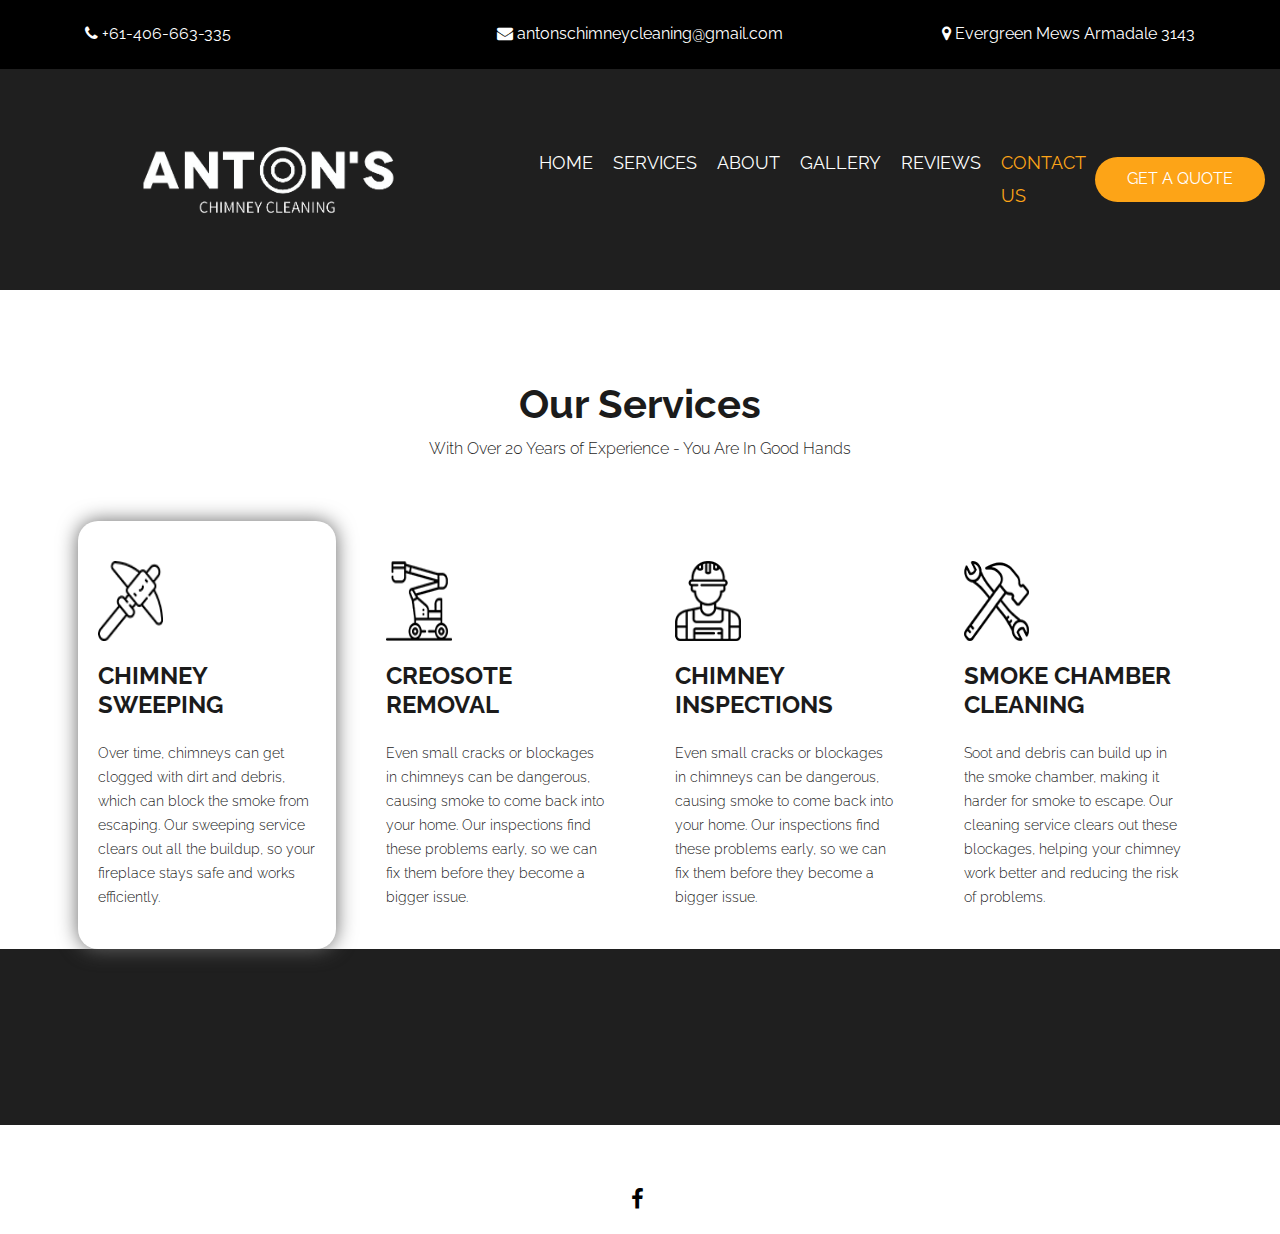
<file: services.html>
<!DOCTYPE html>
<html lang="en">
   <head>
      <!-- basic -->
      <meta charset="utf-8">
      <meta http-equiv="X-UA-Compatible" content="IE=edge">
      <meta name="viewport" content="width=device-width, initial-scale=1">
      <!-- mobile metas -->
      <meta name="viewport" content="width=device-width, initial-scale=1">
      <meta name="viewport" content="initial-scale=1, maximum-scale=1">
      <!-- site metas -->
      <title>Anton's Chimney Cleaning</title>
      <meta name="keywords" content="Chimney, Cleaning, Sweep, Anton's Chimney Cleaning">
      <meta name="description" content="In Buisness for X Years - we know what we are doing">
      <meta name="author" content="">
      <!-- bootstrap css -->
      <link rel="stylesheet" type="text/css" href="css/bootstrap.min.css">
      <!-- style css -->
      <link rel="stylesheet" type="text/css" href="css/style.css">
      <!-- Responsive-->
      <link rel="stylesheet" href="css/responsive.css">
      <!-- fevicon -->
      <link rel="icon" type="image/x-icon" href="/images/aaa logo.png">
      <link rel="icon" href="images/fevicon.png" type="image/gif" />
      <!-- Scrollbar Custom CSS -->
      <link rel="stylesheet" href="css/jquery.mCustomScrollbar.min.css">
      <!-- Tweaks for older IEs-->
      <link rel="stylesheet" href="https://netdna.bootstrapcdn.com/font-awesome/4.0.3/css/font-awesome.css">
      <!-- fonts -->
      <link href="https://fonts.googleapis.com/css2?family=Raleway:wght@400;500;600;800&family=Sen:wght@400;700;800&display=swap" rel="stylesheet">
   </head>
   <body>
      <!-- header top section start -->
      <div class="header_top_section">
         <div class="container">
            <div class="row">
               <div class="col-sm-12">
                  <div class="header_top_main">
                     <div class="call_text"><a href="tel:+61406663335"><i class="fa fa-phone" aria-hidden="true"></i> +61-406-663-335</a></div>
                     <div class="call_text_2"><a href="mailto:antonschimneycleaning@gmail.com"><i class="fa fa-envelope" aria-hidden="true"></i> antonschimneycleaning@gmail.com</a></div>
                     <div class="call_text_1"><a href="https://www.google.com/maps/place/Antons+Chimney+Cleaning+Melbourne/@-37.9431933,143.9990491,8z/data=!3m1!4b1!4m6!3m5!1s0x2b9085bb0161f355:0x9a95154596973bd!8m2!3d-37.950559!4d145.3182996!16s%2Fg%2F11w37cdv7c?entry=ttu&g_ep=EgoyMDI0MDgyNi4wIKXMDSoASAFQAw%3D%3D"><i class="fa fa-map-marker" aria-hidden="true"></i> Evergreen Mews Armadale 3143</a></div>
                  </div>
               </div>
            </div>
         </div>
      </div>
      <!-- header top section start -->
      <!-- header section start -->
      <div class="header_section header_bg">
         <div class="container-fluid">
            <nav class="navbar navbar-expand-lg navbar-light bg-light">
               <div class="logo"><a href="index.html"><img src="images/logo.png"></a></div>
               <button class="navbar-toggler" type="button" data-toggle="collapse" data-target="#navbarSupportedContent" aria-controls="navbarSupportedContent" aria-expanded="false" aria-label="Toggle navigation">
               <span class="navbar-toggler-icon"></span>
               </button>
               <div class="collapse navbar-collapse" id="navbarSupportedContent">
                  <ul class="navbar-nav ml-auto">
                     <li class="nav-item">
                        <a class="nav-link" href="index.html">Home</a>
                     </li>
                     <li class="nav-item">
                        <a class="nav-link" href="services.html">Services</a>
                     </li>
                     <li class="nav-item">
                        <a class="nav-link" href="about.html">About</a>
                     </li>
                     <li class="nav-item">
                        <a class="nav-link" href="projects.html">Gallery</a>
                     
                     <li class="nav-item">
                        <a class="nav-link" href="testimonial.html">Reviews</a>
                     </li>
                     <li class="nav-item active">
                        <a class="nav-link" href="contact.html">Contact Us</a>
                     </li>
                  </ul>
                  <form class="form-inline my-2 my-lg-0">
                     <div class="login_text">
                        <ul>
                     
                          
                        </ul>
                     </div>
                     <div class="quote_btn"><a href="contact.html">Get A Quote</a></div>
                  </form>
               </div>
            </nav>
         </div>
      </div>
      <!-- header section end -->
      <!-- services section start -->
      <div class="services_section layout_padding">
         <div class="container-fluid">
            <div class="row">
               <div class="col-sm-12">
                  <h1 class="services_taital">Our Services</h1>
                  <p class="services_text_1"> With Over 20 Years of Experience - You Are In Good Hands</p>
               </div>
            </div>
            <a href="contact.html">
            <div class="services_section_2">
               <div class="row">
                  <div class="col-lg-3 col-sm-6">
                     <div class="box_main active">
                        <div class="service_img"><img src="images/icon-1.png"></div>
                        <h4 class="development_text">Chimney Sweeping</h4>
                        <p class="services_text">Over time, chimneys can get clogged with dirt and debris, which can block the smoke from escaping. Our sweeping service clears out all the buildup, so your fireplace stays safe and works efficiently.</p>
                     </a>
                     </div>
                  </div>
                  <a href="contact.html">
                  <div class="col-lg-3 col-sm-6">
                     <div class="box_main">
                        <div class="service_img"><img src="images/icon-2.png"></div>
                        <h4 class="development_text">Creosote Removal</h4>
                        <p class="services_text">Even small cracks or blockages in chimneys can be dangerous, causing smoke to come back into your home. Our inspections find these problems early, so we can fix them before they become a bigger issue.</p>
                     </a>
                     </div>
                  </div>
                  <a href="contact.html">
                  <div class="col-lg-3 col-sm-6">
                     <div class="box_main">
                        <div class="service_img"><img src="images/icon-3.png"></div>
                        <h4 class="development_text">Chimney Inspections</h4>
                        <p class="services_text">Even small cracks or blockages in chimneys can be dangerous, causing smoke to come back into your home. Our inspections find these problems early, so we can fix them before they become a bigger issue.</p>
                     </a>
                     </div>
                  </div>
                  <a href="contact.html">
                  <div class="col-lg-3 col-sm-6">
                     <div class="box_main">
                        <div class="service_img"><img src="images/icon-4.png"></div>
                        <h4 class="development_text">Smoke Chamber Cleaning</h4>
                        <p class="services_text">Soot and debris can build up in the smoke chamber, making it harder for smoke to escape. Our cleaning service clears out these blockages, helping your chimney work better and reducing the risk of problems.</p>
                     </a>
                  </div>
               </div>
            </div>
         </div>
      </div>
      <!-- services section end -->
      <!-- footer section start -->
      <div class="footer_section layout_padding">
         <div class="container">
            <div class="row">
               <div class="col-md-12">
                  <div class="location_text">
                     <ul>
                        
                     </ul>
                  </div>
               </div>
            </div>
            <div class="footer_section_2">
               <div class="row">
                  <div class="col-md-4">
                     <h2 class="useful_text"></h2>
                     <div class="footer_menu">
                        <ul>
                         
                        </ul>
                     </div>
                  </div>
                  <div class="col-md-4">
                    
                  </div>
                  
                     </div>
                  </div>
               </div>
            </div>
            <div class="social_icon">
               <ul>
                  <li>
                     <a href="https://m.facebook.com/p/AAA-Action-Chimney-Cleaning-100054229130617/"><i class="fa fa-facebook" aria-hidden="true"></i></a>
                  </li>
            
                  </li>
               </ul>
            </div>
         </div>
      </div>
      <!-- footer section end -->
      <!-- copyright section start -->
      <div class="copyright_section">
         <div class="container">
            <div class="row">
               <div class="col-sm-12">
                  
               </div>
            </div>
         </div>
      </div>
      <!-- copyright section end -->
      <!-- Javascript files-->
      <script src="js/jquery.min.js"></script>
      <script src="js/popper.min.js"></script>
      <script src="js/bootstrap.bundle.min.js"></script>
      <script src="js/jquery-3.0.0.min.js"></script>
      <script src="js/plugin.js"></script>
   </body>
</html>
</file>
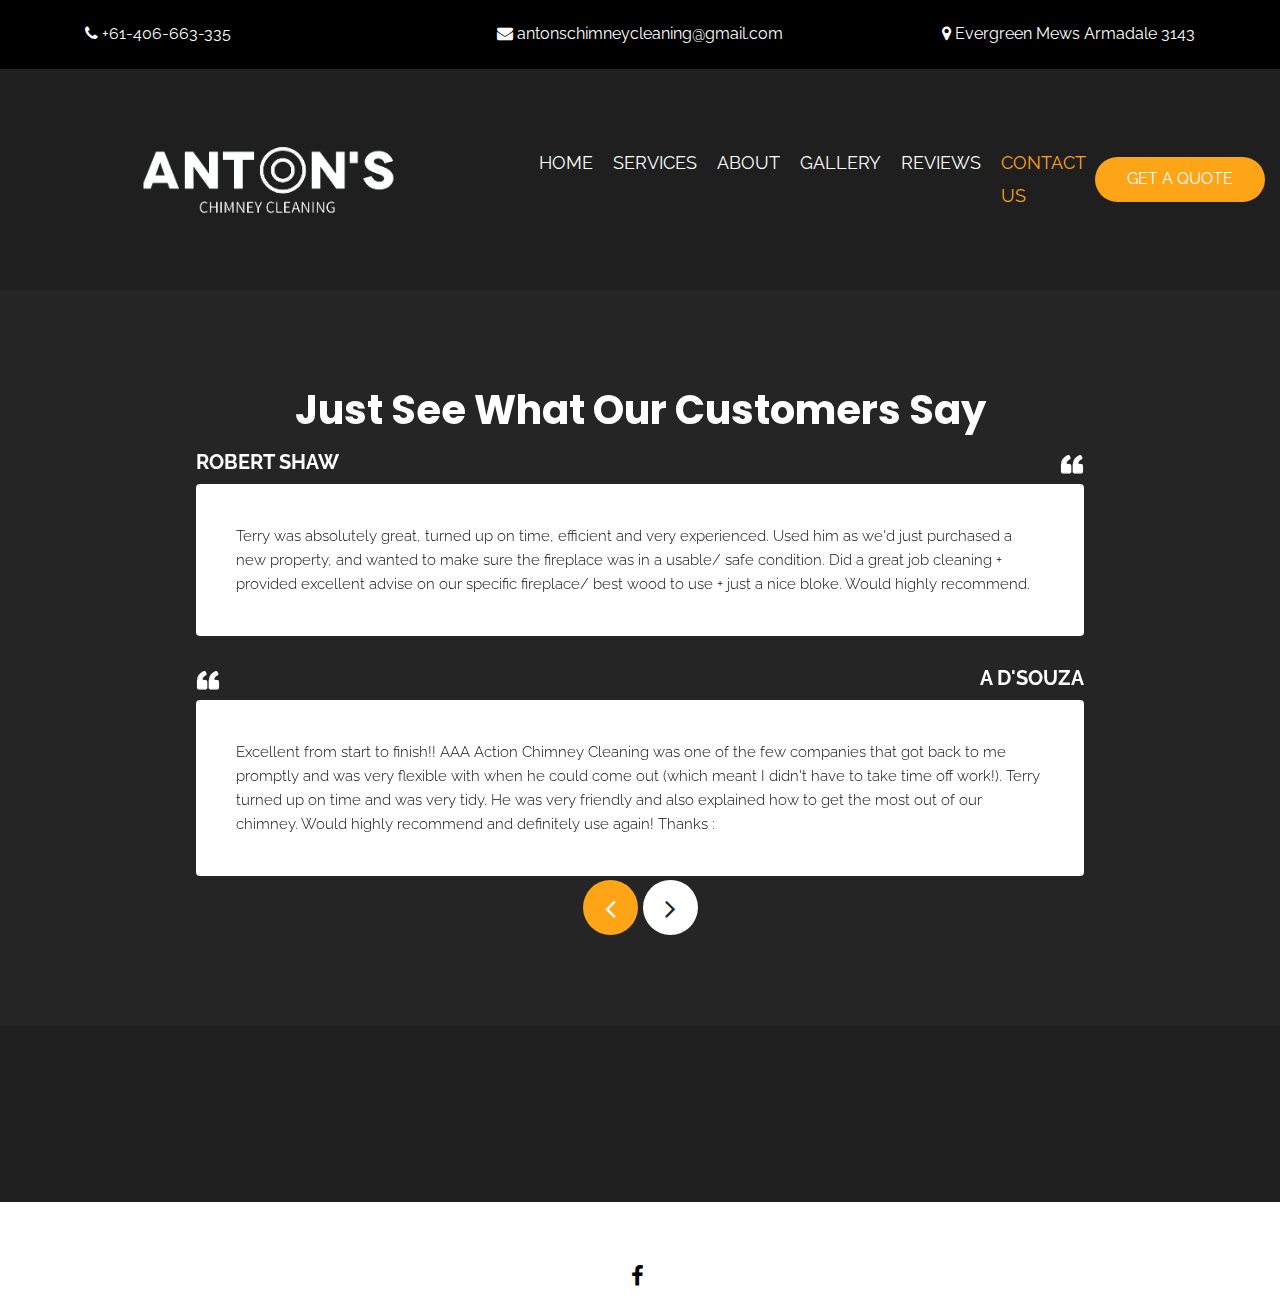
<file: testimonial.html>
<!DOCTYPE html>
<html lang="en">
   <head>
      <!-- basic -->
      <meta charset="utf-8">
      <meta http-equiv="X-UA-Compatible" content="IE=edge">
      <meta name="viewport" content="width=device-width, initial-scale=1">
      <!-- mobile metas -->
      <meta name="viewport" content="width=device-width, initial-scale=1">
      <meta name="viewport" content="initial-scale=1, maximum-scale=1">
      <!-- site metas -->
      <title>Anton's Chimney Cleaning</title>
      <meta name="keywords" content="Chimney, Cleaning, Sweep, Anton's Chimney Cleaning">
      <meta name="description" content="In Buisness for X Years - we know what we are doing">
      <meta name="author" content="">
      <!-- bootstrap css -->
      <link rel="stylesheet" type="text/css" href="css/bootstrap.min.css">
      <!-- style css -->
      <link rel="stylesheet" type="text/css" href="css/style.css">
      <!-- Responsive-->
      <link rel="stylesheet" href="css/responsive.css">
      <!-- fevicon -->
      <link rel="icon" type="image/x-icon" href="/images/aaa logo.png">
      <link rel="icon" href="images/fevicon.png" type="image/gif" />
      <!-- Scrollbar Custom CSS -->
      <link rel="stylesheet" href="css/jquery.mCustomScrollbar.min.css">
      <!-- Tweaks for older IEs-->
      <link rel="stylesheet" href="https://netdna.bootstrapcdn.com/font-awesome/4.0.3/css/font-awesome.css">
      <!-- fonts -->
      <link href="https://fonts.googleapis.com/css2?family=Raleway:wght@400;500;600;800&family=Sen:wght@400;700;800&display=swap" rel="stylesheet">
   </head>
   <body>
      <!-- header top section start -->
      <div class="header_top_section">
         <div class="container">
            <div class="row">
               <div class="col-sm-12">
                  <div class="header_top_main">
                     <div class="call_text"><a href="tel:+61406663335"><i class="fa fa-phone" aria-hidden="true"></i> +61-406-663-335</a></div>
                     <div class="call_text_2"><a href="mailto:antonschimneycleaning@gmail.com"><i class="fa fa-envelope" aria-hidden="true"></i> antonschimneycleaning@gmail.com</a></div>
                     <div class="call_text_1"><a href="https://www.google.com/maps/place/Antons+Chimney+Cleaning+Melbourne/@-37.9431933,143.9990491,8z/data=!3m1!4b1!4m6!3m5!1s0x2b9085bb0161f355:0x9a95154596973bd!8m2!3d-37.950559!4d145.3182996!16s%2Fg%2F11w37cdv7c?entry=ttu&g_ep=EgoyMDI0MDgyNi4wIKXMDSoASAFQAw%3D%3D"><i class="fa fa-map-marker" aria-hidden="true"></i> Evergreen Mews Armadale 3143</a></div>
                  </div>
               </div>
            </div>
         </div>
      </div>
      <!-- header top section start -->
      <!-- header section start -->
      <div class="header_section header_bg">
         <div class="container-fluid">
            <nav class="navbar navbar-expand-lg navbar-light bg-light">
               <div class="logo"><a href="index.html"><img src="images/logo.png"></a></div>
               <button class="navbar-toggler" type="button" data-toggle="collapse" data-target="#navbarSupportedContent" aria-controls="navbarSupportedContent" aria-expanded="false" aria-label="Toggle navigation">
               <span class="navbar-toggler-icon"></span>
               </button>
               <div class="collapse navbar-collapse" id="navbarSupportedContent">
                  <ul class="navbar-nav ml-auto">
                     <li class="nav-item">
                        <a class="nav-link" href="index.html">Home</a>
                     </li>
                     <li class="nav-item">
                        <a class="nav-link" href="services.html">Services</a>
                     </li>
                     <li class="nav-item">
                        <a class="nav-link" href="about.html">About</a>
                     </li>
                     <li class="nav-item">
                        <a class="nav-link" href="projects.html">Gallery</a>
                     
                     <li class="nav-item">
                        <a class="nav-link" href="testimonial.html">Reviews</a>
                     </li>
                     <li class="nav-item active">
                        <a class="nav-link" href="contact.html">Contact Us</a>
                     </li>
                  </ul>
                  <form class="form-inline my-2 my-lg-0">
                     <div class="login_text">
                        <ul>
                     
                          
                        </ul>
                     </div>
                     <div class="quote_btn"><a href="contact.html">Get A Quote</a></div>
                  </form>
               </div>
            </nav>
         </div>
      </div>
      <!-- header section end -->
            <!-- testimonial section start -->
            <div class="testimonial_section layout_padding">
               <div class="container">
                  <div id="costum_slider" class="carousel slide" data-ride="carousel">
                     <div class="carousel-inner">
                        <div class="carousel-item active">
                           <div class="row">
                              <div class="col-md-12">
                                 <h1 class="testimonial_taital">Just See What Our Customers Say</h1>
                                <div class="testimonial_section_2">
                                    <h2 class="client_name_text">Robert Shaw <span style="float: right;"><img src="images/quick-icon.png"></span></h2>
                                    <p class="textimonial_text">Terry was absolutely great, turned up on time, efficient and very experienced. Used him as we'd just purchased a new property, and wanted to make sure the fireplace was in a usable/ safe condition. Did a great job cleaning + provided excellent advise on our specific fireplace/ best wood to use + just a nice bloke. Would highly recommend.</p>
                                </div>
                                <div class="testimonial_section_2">
                                    <h2 class="client_name_text"><img src="images/quick-icon.png"> <span style="float: right;">A D'Souza</span></h2>
                                    <p class="textimonial_text">Excellent from start to finish!! AAA Action Chimney Cleaning was one of the few companies that got back to me promptly and was very flexible with when he could come out (which meant I didn't have to take time off work!). Terry turned up on time and was very tidy. He was very friendly and also explained how to get the most out of our chimney. Would highly recommend and definitely use again! Thanks :</p>
                                </div>
                              </div>
                           </div>
                        </div>
                        <div class="carousel-item">
                           <div class="row">
                              <div class="col-md-12">
                                 <h1 class="testimonial_taital">100% Customer Satisfaction</h1>
                                <div class="testimonial_section_2">
                                    <h2 class="client_name_text">Teiqua Ireland <span style="float: right;"><img src="images/quick-icon.png"></span></h2>
                                    <p class="textimonial_text">Terry was brilliant. He knows his stuff about fireplaces and how to get the most out of yours. Our fire is now roaring again! Highly recommend.</p>
                                </div>
                                <div class="testimonial_section_2">
                                    <h2 class="client_name_text"><img src="images/quick-icon.png"> <span style="float: right;">Micheal.D Pettenton</span></h2>
                                    <p class="textimonial_text">Super helpful from the moment he answered the phone</p>
                                </div>
                              </div>
                           </div>
                        </div>
                        <div class="carousel-item">
                           <div class="row">
                              <div class="col-md-12">
                                 <h1 class="testimonial_taital">Just See What Our Customers Say</h1>
                                <div class="testimonial_section_2">
                                    <h2 class="client_name_text">Connor Haw<span style="float: right;"><img src="images/quick-icon.png"></span></h2>
                                    <p class="textimonial_text">Anton is an incredibly knowledgeable man who walked me through all of the requirements & changes that were needed to make my chimney & fireplace compliant, he went above and beyond what I was expecting from a chimney sweep. Highly recommend.</p>
                                </div>
                                <div class="testimonial_section_2">
                                    
                                </div>
                              </div>
                           </div>
                        </div>
                     </div>
                     <a class="carousel-control-prev" href="#costum_slider" role="button" data-slide="prev">
                       <i class="fa fa-angle-left"></i>
                     </a>
                     <a class="carousel-control-next" href="#costum_slider" role="button" data-slide="next">
                       <i class="fa fa-angle-right"></i>
                     </a>
                  </div>
               </div>
            </div>
            <!-- testimonial section end -->
      <!-- footer section start -->
      <div class="footer_section layout_padding">
         <div class="container">
            <div class="row">
               <div class="col-md-12">
                  <div class="location_text">
                     <ul>
                        
                     </ul>
                  </div>
               </div>
            </div>
            <div class="footer_section_2">
               <div class="row">
                  <div class="col-md-4">
                     <h2 class="useful_text"></h2>
                     <div class="footer_menu">
                        <ul>
                         
                        </ul>
                     </div>
                  </div>
                  <div class="col-md-4">
                    
                  </div>
                  
                     </div>
                  </div>
               </div>
            </div>
            <div class="social_icon">
               <ul>
                  <li>
                     <a href="https://m.facebook.com/p/AAA-Action-Chimney-Cleaning-100054229130617/"><i class="fa fa-facebook" aria-hidden="true"></i></a>
                  </li>
                  <li>
        
                  </li>
               </ul>
            </div>
         </div>
      </div>
      <!-- footer section end -->
      <!-- copyright section start -->
      <div class="copyright_section">
         <div class="container">
            <div class="row">
               <div class="col-sm-12">
                  
               </div>
            </div>
         </div>
      </div>
      <!-- copyright section end -->
      <!-- Javascript files-->
      <script src="js/jquery.min.js"></script>
      <script src="js/popper.min.js"></script>
      <script src="js/bootstrap.bundle.min.js"></script>
      <script src="js/jquery-3.0.0.min.js"></script>
      <script src="js/plugin.js"></script>
   </body>
</html>
</file>
<file: css/style.css>
/*--------------------------------------------------------------------- File Name: style.css ---------------------------------------------------------------------*/


/*--------------------------------------------------------------------- import Fonts ---------------------------------------------------------------------*/

@import url('https://fonts.googleapis.com/css?family=Rajdhani:300,400,500,600,700');
@import url('https://fonts.googleapis.com/css?family=Poppins:100,100i,200,200i,300,300i,400,400i,500,500i,600,600i,700,700i,800,800i,900,900i');
@font-face {
    font-family: "Righteous";
    src: url("../fonts/BalooChettan-Regular.ttf");
    src: url("../fonts/BalooChettan-Regular.ttf");
}


/*****---------------------------------------- 1) font-family: 'Rajdhani', sans-serif;
 2) font-family: 'Poppins', sans-serif;
 ----------------------------------------*****/


/*--------------------------------------------------------------------- import Files ---------------------------------------------------------------------*/

@import url(animate.min.css);
@import url(normalize.css);
@import url(icomoon.css);
@import url(css/font-awesome.min.css);
@import url(meanmenu.css);
@import url(owl.carousel.min.css);
@import url(swiper.min.css);
@import url(slick.css);
@import url(jquery.fancybox.min.css);
@import url(jquery-ui.css);
@import url(nice-select.css);

/*--------------------------------------------------------------------- skeleton ---------------------------------------------------------------------*/

.logo {
    object-fit: scale-down;
    scale: 0.5;
}

.indexlogo {
    font-family: "Alata", sans-serif;
    font-weight: 800;
    font-style: normal;
    font-size: 100px;
    color: white;
  }
  
* {
    box-sizing: border-box !important;
    transition: ease all 0.5s;
}

html {
    scroll-behavior: smooth;
}

body {
    color: #666666;
    font-size: 14px;
    line-height: 1.80857;
    font-weight: normal;
    overflow-x: hidden;
    font-family: 'Raleway', sans-serif;
}

a {
    color: #1f1f1f;
    text-decoration: none !important;
    outline: none !important;
    -webkit-transition: all .3s ease-in-out;
    -moz-transition: all .3s ease-in-out;
    -ms-transition: all .3s ease-in-out;
    -o-transition: all .3s ease-in-out;
    transition: all .3s ease-in-out;
}

h1,
h2,
h3,
h4,
h5,
h6 {
    letter-spacing: 0;
    font-weight: normal;
    position: relative;
    padding: 0 0 10px 0;
    font-weight: normal;
    line-height: normal;
    color: #111111;
    margin: 0
}

h1 {
    font-size: 24px
}

h2 {
    font-size: 22px
}

h3 {
    font-size: 18px
}

h4 {
    font-size: 16px
}

h5 {
    font-size: 14px
}

h6 {
    font-size: 13px
}

*,
*::after,
*::before {
    -webkit-box-sizing: border-box;
    -moz-box-sizing: border-box;
    box-sizing: border-box;
}

h1 a,
h2 a,
h3 a,
h4 a,
h5 a,
h6 a {
    color: #212121;
    text-decoration: none!important;
    opacity: 1
}

button:focus {
    outline: none;
}

ul,
li,
ol {
    margin: 0px;
    padding: 0px;
    list-style: none;
}

p {
    margin: 20px;
    font-weight: 300;
    font-size: 15px;
    line-height: 24px;
}

a {
    color: #222222;
    text-decoration: none;
    outline: none !important;
}

a,
.btn {
    text-decoration: none !important;
    outline: none !important;
    -webkit-transition: all .3s ease-in-out;
    -moz-transition: all .3s ease-in-out;
    -ms-transition: all .3s ease-in-out;
    -o-transition: all .3s ease-in-out;
    transition: all .3s ease-in-out;
}

img {
    max-width: 100%;
    height: auto;
}

 :focus {
    outline: 0;
}

.paddind_bottom_0 {
    padding-bottom: 0 !important;
}

.btn-custom {
    margin-top: 20px;
    background-color: transparent !important;
    border: 2px solid #ddd;
    padding: 12px 40px;
    font-size: 16px;
}

.lead {
    font-size: 18px;
    line-height: 30px;
    color: #767676;
    margin: 0;
    padding: 0;
}

.form-control:focus {
    border-color: #ffffff !important;
    box-shadow: 0 0 0 .2rem rgba(255, 255, 255, .25);
}

.navbar-form input {
    border: none !important;
}

.badge {
    font-weight: 500;
}

blockquote {
    margin: 20px 0 20px;
    padding: 30px;
}

button {
    border: 0;
    margin: 0;
    padding: 0;
    cursor: pointer;
}

.full {
    float: left;
    width: 100%;
}

.layout_padding {
    padding-top: 90px;
    padding-bottom: 0px;
}

.padding_0 {
    padding: 0px;
}


/* header top section start */

.header_top_section {
    width: 100%;
    display: flex;
    background-color: black;
    height: auto;
    padding: 20px 0px;
}

.header_top_main {
    display: flex;
}

.call_text {
    width: 100%;
    float: left;
    font-size: 16px;
    color: #ffffff;
}

.call_text a {
    color: #ffffff;
}

.call_text a:hover {
    color: #fda417;
}

.call_text_1 {
    width: 100%;
    float: left;
    font-size: 16px;
    color: #ffffff;
    text-align: right;
}

.call_text_1 a {
    color: #ffffff;
}

.call_text_1 a:hover {
    color: #fda417;
}

.call_text_2 {
    width: 100%;
    float: left;
    font-size: 16px;
    color: #ffffff;
    text-align: right;
    text-align: center;
}

.call_text_2 a {
    color: #ffffff;
}

.call_text_2 a:hover {
    color: #fda417;
}

.padding_left_15 {
    padding-left: 10px;
}


/* header top section end */


/* header section start */

.header_section {
    width: 100%;
    float: left;
    background-image: url(../images/banner-bg.png);
    height: auto;
    background-size: 100% 100%;
    background-repeat: no-repeat;
    background-position: 0cap;
    max-width: 100%;
    max-height: 100%;
}

.header_bg {
    background: #1f1f1f;
}

.bg-light {
    background-color: transparent !important;
}

.logo {
    width: auto;
}

.ml-auto,
.mx-auto {
    margin-left: auto!important;
}

.navbar-expand-lg .navbar-nav .nav-link {
    padding-right: 10px;
    padding-left: 10px;
    font-size: 18px;
    color: #fcfefe;
    text-transform: uppercase;
}

.navbar-light .navbar-nav .nav-link:focus,
.navbar-light .navbar-nav .nav-link:hover {
    color: #fda417;
}

.navbar-light .navbar-nav .active>.nav-link,
.navbar-light .navbar-nav .nav-link.active,
.navbar-light .navbar-nav .nav-link.show,
.navbar-light .navbar-nav .show>.nav-link {
    color: #fda417;
}

.navbar {
    padding: 30px 0px 30px 0px;
}

.login_text {}

.login_text ul {
    margin: 0px;
    padding: 0px;
}

.login_text li {
    float: left;
    font-size: 18px;
    color: #ffffff;
    padding: 0px 30px;
}

.login_text li a {
    color: #ffffff;
}

.login_text li a:hover {
    color: #fda417;
}

.quote_btn {
    width: 170px;
    float: left;
}

.quote_btn a {
    width: 100%;
    float: left;
    font-size: 16px;
    text-align: center;
    color: #ffffff;
    background-color: #fda417;
    border-radius: 40px;
    padding: 8px;
    text-transform: uppercase;
}

.quote_btn a:hover {
    background-color: #ffffff;
    color: #252525;
}


/* header section end */


/* banner section start */

.banner_section {
    width: 100%;
    float: left;
    padding: 90px 0px;
}

.banner_taital_main {
    width: 43%;
    float: left;
}

.banner_taital {
    width: 100%;
    float: left;
    font-size: 60px;
    color: #ffffff;
    text-transform: uppercase;
    font-weight: bold;
    padding-bottom: 0px;
    line-height: 70px;
    font-family: 'Poppins', sans-serif;
}

.banner_text {
    width: 100%;
    float: left;
    font-size: 16px;
    color: #ffffff;
    margin-left: 0px;
    font-family: 'Poppins', sans-serif;
}

.btn_main {
    width: 100%;
    display: flex;
}

.started_text {
    width: 180px;
    margin-right: 20px;
    margin-top: 30px;
}

.started_text a {
    width: 100%;
    float: left;
    padding: 10px 10px;
    color: #ffffff;
    background-color: #0b0b0b;
    text-align: center;
    font-size: 16px;
    border-radius: 40px;
}

.started_text a:hover {
    color: #ffffff;
    background-color: #fda417;
}

.started_text.active a {
    color: #ffffff;
    background-color: #fda417;
}

#my_slider a.carousel-control-prev {
    left: 30px;
    top: 180px;
    right: 0px;
}

#my_slider a.carousel-control-next {
    right: 0px;
    top: 120px;
    left: 30px;
    color: #ffffff;
    background-color: #f8c30b;
}

#my_slider .carousel-control-next,
#my_slider .carousel-control-prev {
    width: 55px;
    height: 55px;
    background: #ffffff;
    opacity: 1;
    font-size: 40px;
    color: #070606;
    border-radius: 100px;
}

#my_slider .carousel-control-next:focus,
#my_slider .carousel-control-next:hover,
#my_slider .carousel-control-prev:focus,
#my_slider .carousel-control-prev:hover {
    color: #ffffff;
    background-color: #f8c30b;
}


/* banner section end */


/* about section start */

.about_section {
    width: 100%;
    float: left;
    padding: 90px 0px 0px 0px;
}

.about_taital {
    width: 100%;
    float: left;
    font-size: 40px;
    color: #3b3a3a;
    font-weight: bold;
    padding-top: 40px;
}

.about_text {
    width: 100%;
    float: left;
    font-size: 16px;
    color: #5a5959;
    margin-left: 0px;
}

.about_img {
    width: 100%;
    float: left;
    background-image: url(../images/about-img.jpg);
    height: auto;
    background-size: cover;
    padding: 0px 0px 0px 0px;
    background-position: 0cqmax;
}

.video_bt {
    width: 100%;
    padding: 155px 0px;
}

.play_icon img {
    width: 80px;
}

.play_icon {
    width: 100%;
    margin: 0 auto;
    position: relative;
    z-index: 5;
    text-align: center;
}

.play_icon::before {
    content: '';
    position: absolute;
    top: 40px;
    left: 90px;
    width: 90px;
    height: 90px;
    transform: translate(-50%, -50%);
    background-color: rgb(253, 164, 23, 0.8);
    border-radius: 100%;
    animation: fadeEffect 1.3s infinite ease;
    box-shadow: 0px 0px 10px 0px;
    right: 0px;
    margin: 0 auto;
    z-index: -1;
}

@keyframes fadeEffect {
    0% {
        transform: translate(-50%, -50%) scale(1);
        opacity: 1
    }
    100% {
        transform: translate(-50%, -50%) scale(1.2);
        opacity: 0;
    }
}

.read_bt_1 {
    width: 180px;
    float: left;
    margin-top: 20px;
}

.read_bt_1 a {
    width: 100%;
    float: left;
    font-size: 16px;
    text-align: center;
    background-color: #282828;
    color: #ffffff;
    padding: 10px 0px;
    border-radius: 40px;
    font-weight: bold;
}

.read_bt_1 a:hover {
    background-color: #fda417;
    color: #ffffff;
}


/* about section end */


/* services section start */

.services_section {
    width: 100%;
    float: left;
}

.services_taital {
    width: 100%;
    float: left;
    font-size: 40px;
    color: #1b1b1b;
    font-weight: bold;
    text-align: center;
}

.services_text_1 {
    width: 100%;
    font-size: 16px;
    margin: 0 auto;
    color: #1f1f1f;
    padding-top: 20px;
    text-align: center;
}

.services_text {
    width: 100%;
    font-size: 14px;
    margin: 0px;
    color: #1b1b1b;
    padding-top: 20px;
}

.services_section_2 {
    width: 90%;
    margin: 0 auto;
    padding-top: 30px;
}

.box_main {
    width: 100%;
    background-color: #ffffff;
    height: auto;
    padding: 40px 20px 40px 20px;
    border-radius: 20px;
    margin-top: 30px;
}

.box_main:hover {
    background-color: #ffffff;
    box-shadow: 0px 0px 20px 0px;
}

.box_main.active {
    background-color: #ffffff;
    box-shadow: 0px 0px 20px 0px;
}

.service_img {
    width: 30%;
    min-height: 71px;
}

.development_text {
    width: 100%;
    font-size: 24px;
    color: #1b1b1b;
    font-weight: bold;
    padding: 20px 0px 0px 0px;
    text-transform: uppercase;
    min-height: 80px;
}

.service_img img {
    min-height: 80px;
}

.readmore_bt {
    width: 140px;
    padding-top: 30px;
}

.readmore_bt a {
    width: 100%;
    text-align: center;
    font-size: 16px;
    color: #fda51a;
    padding: 15px 20px;
    margin-top: 10px;
    font-weight: bold;
}

.readmore_bt a:hover {
    color: #252525;
}


/* services section end */


/* projects section start */

.projects_section {
    width: 100%;
    float: left;
    padding-bottom: 90px;
}

.projects_taital {
    width: 100%;
    float: left;
    font-size: 40px;
    color: #192955;
    font-weight: 600;
    padding-bottom: 30px;
}

.projects_text {
    width: 100%;
    float: left;
    font-size: 16px;
    color: #5a5959;
    margin: 0px;
}

.projects_section_2 {
    padding: 50px 0px;
    width: 100%;
}

.pets_section_2 {
    width: 100%;
    float: left;
    padding-top: 20px;
}

.image {
    display: block;
    width: 100%;
    height: auto;
    min-height: 310px;
}

.overlay {
    position: absolute;
    top: 0;
    bottom: 0;
    left: 0;
    right: 0;
    height: 100%;
    width: 100%;
    opacity: 0;
    transition: .5s ease;
    background-color: rgb(45, 45, 45, 0.5);
    margin: 0 auto;
}

.container_main {
    position: relative;
}

.container_main:hover .overlay {
    opacity: 1;
}

.text {
    color: white;
    font-size: 20px;
    position: absolute;
    top: 50%;
    left: 50%;
    -webkit-transform: translate(-50%, -50%);
    -ms-transform: translate(-50%, -50%);
    transform: translate(-50%, -50%);
    width: 80%;
}

.some_text {
    color: #fefefd;
    text-align: center;
    font-size: 20px;
    padding-bottom: 0;
    font-weight: bold;
}

i.fa.fa-link {
    background: #0fbdd7;
    padding: 20px 20px 18px 20px;
    border-radius: 100%;
}

.padding_right0 {
    padding-right: 0px;
}

.development_box {
    width: 100%;
    background: red;
    height: auto;
    background-size: cover;
}

.work_text {
    width: 100%;
    font-size: 20px;
    color: #ffffff;
    font-weight: bold;
}

.dummy_text {
    width: 100%;
    font-size: 14px;
    margin: 0px;
    color: #ffffff;
}

.project_main {
    width: 100%;
    padding: 20px;
    background-color: #fda417;
    border-bottom-left-radius: 20px;
    border-bottom-right-radius: 20px;
    top: -2px;
    position: relative;
}

.project_main:hover {
    background-color: #252525;
}

.upcomeing_section {
    width: 100%;
    float: left;
    background-color: #ff6262;
    height: auto;
    padding: 0px 50px 50px 50px;
}

.video_menu {
    width: 100%;
    float: left;
}

.video_menu ul {
    margin: 0px;
    padding: 0px;
}

.video_menu li a {
    float: left;
    font-size: 18px;
    color: #464646;
    background-color: #ffffff;
    padding: 10px;
}

.video_menu li a:hover {
    color: #ffffff;
    background-color: #ff6262;
}

.video_menu li.active a {
    color: #ffffff;
    background-color: #ff6262;
}

.hover_main {
    width: 100%;
    float: left;
    transition: .3s all;
}

.hover_main:hover {
    transform: translateY(30px);
}

.projects_section .tab-content {
    background-color: #ff6262;
}

.projects_section ul {
    margin-bottom: 0;
    float: left;
}

.projects_section ul .nav-link {
    color: #000;
    background-color: #fff;
    padding: 12px 10px;
    width: 145px;
    text-align: center;
    margin: 0px 0px;
    text-transform: uppercase;
    position: relative;
}

.projects_section ul .nav-link.active {
    background-color: #fda417;
    color: #fff;
}


/* projects section end */


/* testimonial section start */

.testimonial_section {
    width: 100%;
    float: left;
    background-color: #252525;
    height: auto;
    padding: 90px 0px 150px 0px;
    background-size: 100%;
}

.testimonial_taital {
    width: 100%;
    float: left;
    font-size: 40px;
    color: #ffffff;
    text-align: center;
    font-weight: bold;
    font-family: 'Poppins', sans-serif;
}

.testimonial_section_2 {
    width: 80%;
    margin: 0 auto;
    text-align: center;
    display: block;
    padding-top: 30px;
}

.client_name_text {
    width: 100%;
    font-size: 20px;
    font-weight: bold;
    color: #ffffff;
    text-align: left;
    text-transform: uppercase;
}

.textimonial_text {
    width: 100%;
    background-color: #ffffff;
    padding: 40px;
    color: #0d0d0d;
    margin: 0px;
    text-align: left;
    border-radius: 4px;
}

#costum_slider a.carousel-control-next {
    right: -60px;
    left: 0px;
    top: 500px;
}

#costum_slider a.carousel-control-prev {
    left: -60px;
    right: 0px;
    top: 500px;
    color: #fff;
    background-color: #fda417;
}

#costum_slider .carousel-control-next,
#costum_slider .carousel-control-prev {
    width: 55px;
    height: 55px;
    background: #ffffff;
    opacity: 1;
    font-size: 30px;
    color: #252525;
    margin: 0 auto;
    text-align: center;
    border-radius: 100px;
}

#costum_slider .carousel-control-next:focus,
#costum_slider .carousel-control-next:hover,
#costum_slider .carousel-control-prev:focus,
#costum_slider .carousel-control-prev:hover {
    color: #fff;
    background-color: #fda417;
}


/* testimonial section end  */


/* contact section start */

.contact_section {
    width: 100%;
    float: left;
}

.contact_taital {
    width: 100%;
    float: left;
    font-size: 40px;
    color: #333333;
    padding-left: 100px;
    font-weight: bold;
    font-family: 'Poppins', sans-serif;
}

.contact_section_2 {
    width: 100%;
    float: left;
    padding-top: 20px;
    padding-bottom: 90px;
}

.mail_section_1 {
    width: 100%;
    float: left;
    padding-left: 85px;
    padding-top: 30px;
}

.mail_text {
    width: 100%;
    float: left;
    font-size: 16px;
    color: #c5c8c7;
    border: 0px;
    background-color: transparent;
    padding: 8px 15px;
    margin-bottom: 40px;
    box-shadow: 0px 0px 10px 0px #cfcfcf;
}

input.mail_text::placeholder {
    color: #c5c8c7;
}

.massage-bt {
    color: #c5c8c7;
    width: 100%;
    height: 110px;
    font-size: 18px;
    background-color: transparent;
    padding: 40px 15px 0px 15px;
    border: 0px;
    box-shadow: 0px 0px 10px 0px #cfcfcf;
}

textarea#comment.massage-bt::placeholder {
    color: #c5c8c7;
}

.send_bt {
    width: 170px;
    float: left;
}

.send_bt a {
    width: 100%;
    text-align: center;
    font-size: 18px;
    color: #ffffff;
    background-color: #fda417;
    padding: 12px;
    text-transform: uppercase;
    margin-top: 30px;
    display: block;
    font-weight: bold;
    border-radius: 40px;
}

.send_bt a:hover {
    color: #ffffff;
    background-color: #252525;
}

.contact_img {
    width: 100%;
    float: left;
}

.padding_left_15 {
    padding-right: 0px;
}


/* contact section end */


/* footer section start */

.footer_section {
    width: 100%;
    float: left;
    background-color: #1f1f1f;
    height: auto;
    padding-bottom: 50px;
}

.footer_section_2 {
    width: 100%;
    float: left;
}

.useful_text {
    width: 100%;
    font-size: 24px;
    color: #ffffff;
    font-weight: bold;
    text-transform: uppercase;
    font-family: 'Poppins', sans-serif;
}

.lorem_text {
    width: 100%;
    float: left;
    font-size: 16px;
    color: #ffffff;
    margin: 0px;
    font-family: 'Poppins', sans-serif;
}

.location_text {
    width: 100%;
    margin: 0 auto;
    text-align: center;
}

.location_text ul {
    margin: 0px;
    padding: 0px;
    display: inline-block;
    text-align: center;
}

.location_text li {
    float: left;
    font-size: 16px;
    color: #ffffff;
    padding: 0px 120px 30px 120px;
    line-height: 30px;
    font-family: 'Poppins', sans-serif;
}

.location_text li a {
    color: #ffffff;
}

.location_text li a:hover {
    color: #fda417;
}

.location_text li.active a {
    color: #fda417;
}

.padding_15 {
    font-size: 30px;
}

.social_icon {
    width: 100%;
    display: inline-block;
    text-align: center;
    margin-top: 40px;
}

.social_icon ul {
    margin: 0px;
    padding: 0px;
    display: inline-block;
}

.social_icon li {
    float: left;
}

.social_icon li a {
    float: left;
    padding: 5px 15px;
    background-color: #ffffff;
    color: #000;
    border-radius: 100%;
    font-size: 22px;
    margin-right: 5px;
    width: 50px;
    text-align: center;
    margin-top: 10px;
}

.social_icon li a:hover {
    background-color: #fda417;
    color: #ffffff;
}

.update_mail {
    color: #918f8f;
    width: 100%;
    height: 55px;
    font-size: 18px;
    padding: 10px 20px 0px 20px;
    background-color: #ffffff;
    margin: 0 auto;
    justify-content: center;
    align-items: center;
    display: block;
    margin-top: 20px;
    border-radius: 40px;
}

.subscribe_bt {
    width: 170px;
    float: left;
    padding-top: 30px;
}

.subscribe_bt a {
    width: 100%;
    float: left;
    color: #ffffff;
    font-size: 16px;
    padding: 10px 0px;
    background-color: #fda417;
    text-transform: uppercase;
    text-align: center;
    border-radius: 40px;
}

.subscribe_bt a:hover {
    color: #252525;
    background-color: #ffffff;
}

.footer_menu_main {
    width: 100%;
    float: left;
}

.footer_menu {
    width: 77%;
    display: flex;
    flex-wrap: wrap;
}

.footer_menu ul {
    margin: 0px;
    padding: 0px;
    display: flex;
    flex-wrap: wrap;
}

.footer_menu li {
    font-size: 16px;
    color: #ffffff;
    padding: 5px 0px 0px 0px;
    flex-basis: 50%;
}

.footer_menu li a {
    color: #ffffff;
}

.footer_menu li a:hover {
    color: #fda417;
}

.footer_menu li.active a {
    color: #f9bc19;
}


/* footer section end */


/* copyright section start */

.copyright_section {
    width: 100%;
    float: left;
    background-color: #ffffff;
    height: auto;
}

.copyright_text {
    width: 100%;
    float: left;
    font-size: 16px;
    margin: 15px 0px;
    color: #252525;
    text-align: center;
}

.copyright_text a {
    color: #252525;
}

.copyright_text a:hover {
    color: #0fbdd7;
}


/* copyright section end */

.margin_top90 {
    margin-top: 90px;
}
</file>
<file: css/responsive.css>
/*--------------------------------------------------------------------- File Name: responsive.css ---------------------------------------------------------------------*/


/*------------------------------------------------------------------- 991px x 768px ---------------------------------------------------------------------*/

@media only screen and (min-width: 768px) and (max-width: 991px) {
    .header-search {
        padding: 15px 0px;
    }
}


/*------------------------------------------------------------------- 767px x 599px ---------------------------------------------------------------------*/

@media only screen and (min-width: 599px) and (max-width: 767px) {
    .logo {
        text-align: center;
    }
    .cart-content-right {
        padding-bottom: 5px;
    }
    .mg {
        margin: 0px 0px;
    }
    .menu-area-main {
        height: 256px;
        overflow-y: auto;
    }
    .megamenu>.row [class*="col-"] {
        padding: 0px;
    }
    .menu-area-main .megamenu .men-cat {
        padding: 0px 15px;
    }
    .menu-area-main .megamenu .women-cat {
        padding: 0px 15px;
    }
    .menu-area-main .megamenu .el-cat {
        padding: 0px 15px;
    }
    .mean-container .mean-nav ul li a.mean-expand {
        height: 19px;
    }
    .category-box.women-box {
        display: none;
    }
    .cart-box {
        display: inline-block;
        margin: 0px 30px;
    }
    .wish-box {
        float: none;
        margin: 0px 30px;
        display: inline-block;
    }
    .menu-add {
        display: none;
    }
    .category-box {
        display: none;
    }
    .mean-container .mean-nav ul li ol {
        padding: 0px;
    }
    .mean-container .mean-nav ul li a {
        padding: 10px 20px;
        width: 94.8%;
    }
    .mean-container .mean-nav ul li li a {
        width: 92%;
        padding: 1em 4%;
    }
    .mean-container .mean-nav ul li li li a {
        width: 100%;
    }
    .header-search {
        padding: 15px 0px;
    }
    #collapseFilter.d-md-block {
        padding: 30px 0px;
    }
}


/*------------------------------------------------------------------- 599px x 280px ---------------------------------------------------------------------*/

@media only screen and (min-width: 280px) and (max-width: 599px) {
    .cart-content-right {
        padding-bottom: 5px;
    }
    .megamenu>.row [class*="col-"] {
        padding: 0px;
    }
    .menu-area-main .megamenu .men-cat {
        padding: 0px 15px;
    }
    .menu-area-main .megamenu .women-cat {
        padding: 0px 15px;
    }
    .menu-area-main .megamenu .el-cat {
        padding: 0px 15px;
    }
    .mean-container .mean-nav ul li a {
        padding: 1em 4%;
        width: 92%;
    }
    .mean-container .mean-nav ul li li a {
        width: 90%;
        padding: 1em 5%;
    }
    .mean-container .sub-full.megamenu-categories ol li a {
        padding: 5px 0px;
        text-transform: capitalize;
        width: 100%;
    }
    .megamenu .sub-full.megamenu-categories .women-box .banner-up-text a {
        width: auto;
        border: none;
        float: none;
    }
    .menu-area-main {
        height: 45px;
        overflow-y: auto;
    }
    .mean-container .mean-nav ul li a.mean-expand {
        top: 0;
    }
}

@media (min-width: 992px) and (max-width: 1199px) {
    .ml-auto,
    .mx-auto {
        margin: 0 auto;
    }
    .navbar-expand-lg .navbar-nav .nav-link {
        padding-right: 5px;
        padding-left: 5px;
        font-size: 14px;
    }
    .login_text li {
        font-size: 14px;
        padding: 0px 10px;
    }
    .quote_btn {
        width: 140px;
    }
    .quote_btn a {
        font-size: 14px;
    }
    #my_slider a.carousel-control-prev {
        left: inherit;
        top: 180px;
        right: 30px;
    }
    #my_slider a.carousel-control-next {
        right: 30px;
        top: 120px;
        left: initial;
    }
    .services_section_2 {
        width: 98%;
    }
    .development_text {
        font-size: 20px;
    }
    .service_img img {
        min-height: 30px;
    }
    .about_taital {
        padding-top: 40px;
    }
    #costum_slider a.carousel-control-next {
        right: -60px;
        left: 0px;
        top: 550px;
    }
    #costum_slider a.carousel-control-prev {
        left: -60px;
        right: 0px;
        top: 550px;
    }
    .mail_section_1 {
        padding-left: 15px;
        padding-top: 0px;
    }
    .location_text li {
        padding: 0px 90px 30px 90px;
    }
    .useful_text {
        font-size: 20px;
    }
}

@media (min-width: 768px) and (max-width: 991px) {
    #my_slider a.carousel-control-prev {
        left: 30px;
        top: 180px;
        right: 0px;
        display: none;
    }
    #my_slider a.carousel-control-next {
        right: 0px;
        top: 120px;
        left: 30px;
        display: none;
    }
    .header_top_section {
        display: none;
    }
    .navbar-expand-lg .navbar-nav .nav-link {
        text-align: center;
        margin-top: 0px;
    }
    .navbar-toggler {
        background-color: #fff;
    }
    .header_section {
        background-size: cover;
    }
    .logo {
        width: auto;
    }
    .banner_taital_main {
        width: 80%;
    }
    .banner_taital {
        font-size: 50px;
        line-height: 55px;
    }
    .about_text {
        font-size: 14px;
        margin: 0px;
    }
    .about_taital {
        padding-top: 0px;
    }
    .video_bt {
        width: 100%;
        padding: 120px 0px;
    }
    .projects_section ul .nav-link {
        padding: 12px 9px;
        margin: 0px 5px;
        width: auto;
    }
    .image {
        min-height: auto;
        margin-top: 30px;
    }
    .testimonial_section_2 {
        width: 100%;
        padding-top: 30px;
    }
    #costum_slider a.carousel-control-next {
        top: 560px;
    }
    #costum_slider a.carousel-control-prev {
        top: 560px;
    }
    .textimonial_text {
        padding: 40px 20px;
    }
    .testimonial_section {
        padding: 90px 0px 150px 0px;
    }
    .contact_taital {
        padding-left: 0px;
    }
    .mail_section_1 {
        padding-left: 0px;
        padding-top: 0px;
    }
    .contact_img {
        margin-top: 30px;
    }
    .location_text li {
        padding: 0px 50px 30px 50px;
    }
    .useful_text {
        font-size: 14px;
    }
    .lorem_text {
        font-size: 14px;
    }
    .footer_menu {
        width: 100%;
    }
}

@media (min-width: 576px) and (max-width: 767px) {
    #my_slider a.carousel-control-prev {
        left: 30px;
        top: 180px;
        right: 0px;
        display: none;
    }
    #my_slider a.carousel-control-next {
        right: 0px;
        top: 120px;
        left: 30px;
        display: none;
    }
    .header_top_section {
        display: none;
    }
    .navbar-expand-lg .navbar-nav .nav-link {
        text-align: center;
        margin-top: 0px;
    }
    .navbar-toggler {
        background-color: #fff;
    }
    .header_section {
        background-size: cover;
    }
    .logo {
        width: auto;
    }
    .banner_taital_main {
        width: 100%;
    }
    .banner_taital {
        font-size: 50px;
        line-height: 55px;
    }
    .about_text {
        font-size: 14px;
    }
    .about_taital {
        padding-top: 0px;
    }
    .video_bt {
        width: 100%;
        padding: 60px 0px;
    }
    .about_img {
        margin-top: 30px;
    }
    .projects_section ul .nav-link {
        padding: 12px 5px;
    }
    .image {
        min-height: auto;
        margin-top: 30px;
    }
    .testimonial_section_2 {
        width: 100%;
        padding-top: 30px;
    }
    #costum_slider a.carousel-control-next {
        display: none;
    }
    #costum_slider a.carousel-control-prev {
        display: none;
    }
    .textimonial_text {
        padding: 40px 20px;
    }
    .testimonial_section {
        padding: 90px 0px 90px 0px;
    }
    .contact_taital {
        padding-left: 0px;
    }
    .mail_section_1 {
        padding-left: 0px;
        padding-top: 0px;
    }
    .contact_img {
        margin-top: 30px;
    }
    .location_text li {
        float: none;
        padding: 0px 20px 30px 20px;
    }
    .useful_text {
        padding-top: 20px;
        font-size: 20px;
    }
}

@media (max-width: 575px) {
    #my_slider a.carousel-control-prev {
        left: 30px;
        top: 180px;
        right: 0px;
        display: none;
    }
    #my_slider a.carousel-control-next {
        right: 0px;
        top: 120px;
        left: 30px;
        display: none;
    }
    .header_top_section {
        display: none;
    }
    .navbar-expand-lg .navbar-nav .nav-link {
        text-align: center;
        margin-top: 0px;
    }
    .navbar-toggler {
        background-color: #fff;
    }
    .header_section {
        background-size: cover;
    }
    .logo {
        width: auto;
    }
    .banner_taital_main {
        width: 100%;
    }
    .banner_taital {
        font-size: 30px;
        line-height: 35px;
    }
    .about_text {
        font-size: 14px;
    }
    .about_taital {
        padding-top: 0px;
    }
    .video_bt {
        width: 100%;
        padding: 60px 0px;
    }
    .about_img {
        margin-top: 30px;
    }
    .projects_section ul .nav-link {
        padding: 12px 5px;
    }
    .image {
        min-height: auto;
        margin-top: 30px;
    }
    .testimonial_section_2 {
        width: 100%;
        padding-top: 30px;
    }
    #costum_slider a.carousel-control-next {
        display: none;
    }
    #costum_slider a.carousel-control-prev {
        display: none;
    }
    .textimonial_text {
        padding: 40px 20px;
    }
    .testimonial_section {
        padding: 90px 0px 90px 0px;
    }
    .contact_taital {
        padding-left: 0px;
    }
    .mail_section_1 {
        padding-left: 0px;
        padding-top: 0px;
    }
    .contact_img {
        margin-top: 30px;
    }
    .location_text li {
        float: none;
        padding: 0px 20px 30px 20px;
    }
    .useful_text {
        padding-top: 20px;
        font-size: 20px;
    }
}
</file>
